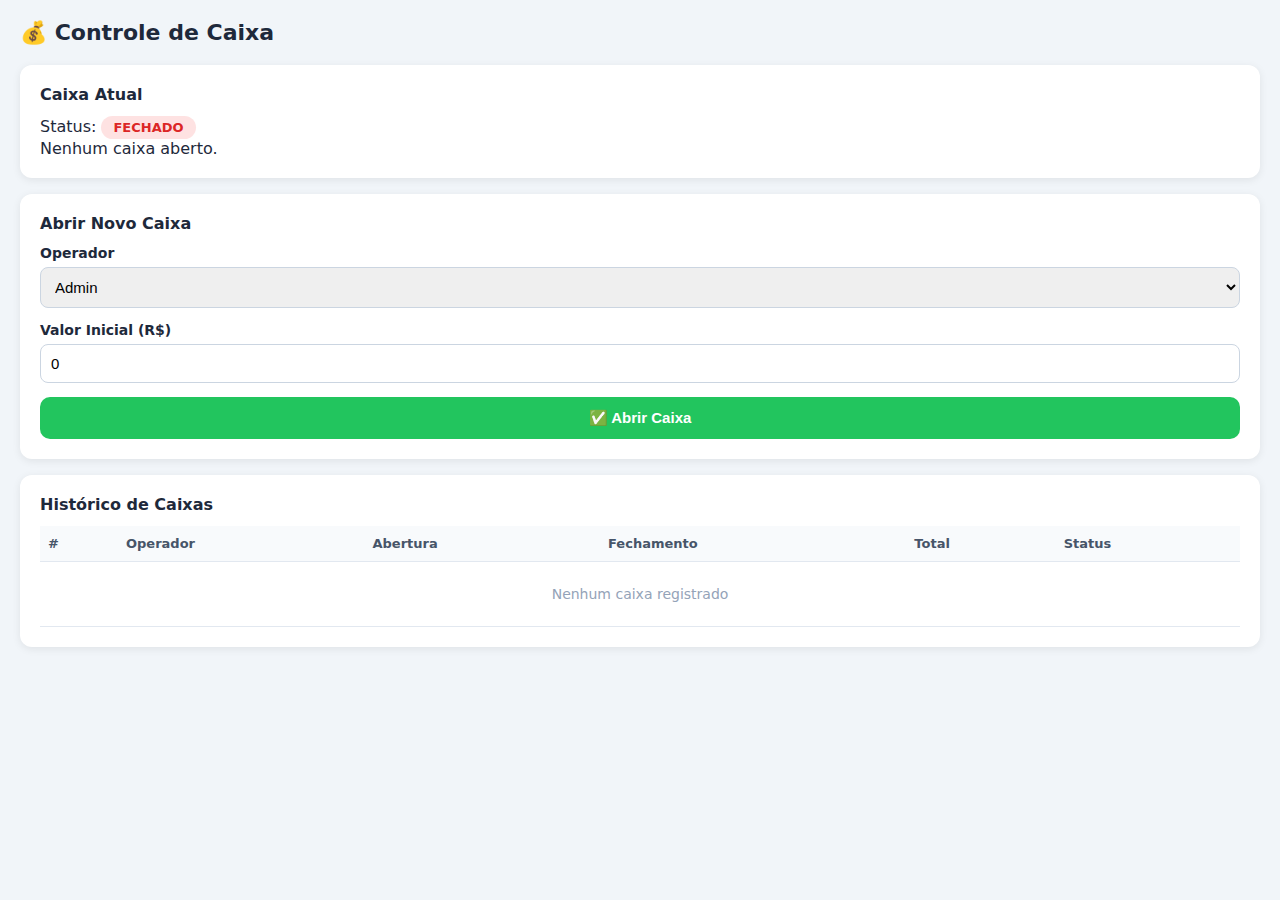
<file: caixa.html>
<!DOCTYPE html>
<html lang="pt-BR">
<head>
<meta charset="utf-8">
<meta name="viewport" content="width=device-width,initial-scale=1">
<title>Controle de Caixa</title>
<style>
*{box-sizing:border-box;margin:0;padding:0}
body{font-family:'Inter',system-ui,sans-serif;background:#f1f5f9;color:#1e293b;padding:20px}
h1{font-size:22px;margin-bottom:20px;display:flex;align-items:center;gap:10px}
.card{background:#fff;border-radius:12px;padding:20px;box-shadow:0 2px 8px rgba(0,0,0,.08);margin-bottom:16px}
.card h3{margin-bottom:12px;font-size:16px}
.kpi-row{display:grid;grid-template-columns:1fr 1fr;gap:12px;margin-bottom:20px}
.kpi{text-align:center;padding:16px;border-radius:10px;color:#fff}
.kpi .val{font-size:24px;font-weight:800}
.kpi .lbl{font-size:12px;opacity:.9;margin-top:4px}
.kpi.blue{background:linear-gradient(135deg,#4f7cff,#3b6ce7)}
.kpi.green{background:linear-gradient(135deg,#22c55e,#16a34a)}
.kpi.red{background:linear-gradient(135deg,#ef4444,#dc2626)}
.kpi.purple{background:linear-gradient(135deg,#8b5cf6,#7c3aed)}
.field{margin-bottom:14px}
.field label{display:block;font-weight:600;font-size:14px;margin-bottom:6px}
.field input,.field select{width:100%;padding:10px;border:1px solid #cbd5e1;border-radius:8px;font-size:15px}
.field input:focus,.field select:focus{outline:none;border-color:#4f7cff;box-shadow:0 0 0 3px rgba(79,124,255,.15)}
.btn{padding:12px 24px;border:none;border-radius:10px;font-size:15px;font-weight:600;cursor:pointer;transition:all .2s;width:100%}
.btn-open{background:#22c55e;color:#fff}.btn-open:hover{background:#16a34a}
.btn-close{background:#ef4444;color:#fff}.btn-close:hover{background:#dc2626}
.btn-secondary{background:#f1f5f9;color:#334155;margin-top:8px}.btn-secondary:hover{background:#e2e8f0}
.status{display:inline-block;padding:4px 12px;border-radius:20px;font-size:13px;font-weight:600}
.status.aberto{background:#dcfce7;color:#16a34a}
.status.fechado{background:#fee2e2;color:#dc2626}
table{width:100%;border-collapse:collapse;font-size:14px;margin-top:12px}
th,td{padding:10px 8px;text-align:left;border-bottom:1px solid #e2e8f0}
th{background:#f8fafc;font-weight:600;color:#475569;font-size:13px}
.empty{text-align:center;color:#94a3b8;padding:24px}
</style>
</head>
<body>

<h1>💰 Controle de Caixa</h1>

<!-- Status atual -->
<div class="card" id="statusCard">
  <h3>Caixa Atual</h3>
  <div id="statusContent">Carregando...</div>
</div>

<!-- Abrir caixa -->
<div class="card" id="abrirCard" style="display:none">
  <h3>Abrir Novo Caixa</h3>
  <div class="field">
    <label>Operador</label>
    <select id="selUsuario"></select>
  </div>
  <div class="field">
    <label>Valor Inicial (R$)</label>
    <input id="valorInicial" type="number" step="0.01" value="0" placeholder="Troco inicial">
  </div>
  <button class="btn btn-open" onclick="abrirCaixa()">✅ Abrir Caixa</button>
</div>

<!-- Fechar caixa -->
<div class="card" id="fecharCard" style="display:none">
  <h3>Fechar Caixa</h3>
  <div class="kpi-row">
    <div class="kpi blue"><div class="val" id="kVendas">0</div><div class="lbl">Vendas</div></div>
    <div class="kpi green"><div class="val" id="kTotal">R$ 0</div><div class="lbl">Faturamento</div></div>
    <div class="kpi purple"><div class="val" id="kInicial">R$ 0</div><div class="lbl">Valor Inicial</div></div>
    <div class="kpi red"><div class="val" id="kFinal">R$ 0</div><div class="lbl">Saldo Final</div></div>
  </div>
  <button class="btn btn-close" onclick="fecharCaixa()">🔒 Fechar Caixa</button>
</div>

<!-- Histórico -->
<div class="card">
  <h3>Histórico de Caixas</h3>
  <table>
    <thead><tr><th>#</th><th>Operador</th><th>Abertura</th><th>Fechamento</th><th>Total</th><th>Status</th></tr></thead>
    <tbody id="histBody"></tbody>
  </table>
</div>

<script>
const LS_CAIXAS = "caixas", LS_CAIXA_ATUAL = "caixa_atual", LS_USUARIOS = "usuarios", LS_VENDAS = "vendas";
const fmt = n => "R$ " + (n || 0).toFixed(2).replace(".", ",");

function loadCaixas() { return JSON.parse(localStorage.getItem(LS_CAIXAS) || "[]"); }
function saveCaixas(a) { localStorage.setItem(LS_CAIXAS, JSON.stringify(a)); }
function getAtual() { return JSON.parse(localStorage.getItem(LS_CAIXA_ATUAL) || "null"); }
function setAtual(c) { localStorage.setItem(LS_CAIXA_ATUAL, JSON.stringify(c)); }

function render() {
  const atual = getAtual();
  const caixas = loadCaixas();
  const usuarios = JSON.parse(localStorage.getItem(LS_USUARIOS) || "[]");

  // Preencher select de usuários
  const sel = document.getElementById("selUsuario");
  sel.innerHTML = usuarios.map(u => `<option value="${u.nome}">${u.nome}</option>`).join("");
  if (usuarios.length === 0) sel.innerHTML = '<option value="Admin">Admin</option>';

  if (atual && atual.status === "aberto") {
    // Caixa aberto
    document.getElementById("abrirCard").style.display = "none";
    document.getElementById("fecharCard").style.display = "";

    const vendas = JSON.parse(localStorage.getItem(LS_VENDAS) || "[]")
      .filter(v => v.caixaId === atual.id && !v.cancelada);
    const totalVendas = vendas.reduce((s, v) => s + (v.total || 0), 0);

    document.getElementById("statusContent").innerHTML = `
      <p>Status: <span class="status aberto">ABERTO</span></p>
      <p>Operador: <b>${atual.usuario}</b></p>
      <p>Aberto em: ${new Date(atual.abertura).toLocaleString("pt-BR")}</p>
    `;

    document.getElementById("kVendas").textContent = vendas.length;
    document.getElementById("kTotal").textContent = fmt(totalVendas);
    document.getElementById("kInicial").textContent = fmt(atual.valorInicial || 0);
    document.getElementById("kFinal").textContent = fmt((atual.valorInicial || 0) + totalVendas);
  } else {
    // Sem caixa
    document.getElementById("abrirCard").style.display = "";
    document.getElementById("fecharCard").style.display = "none";
    document.getElementById("statusContent").innerHTML = '<p>Status: <span class="status fechado">FECHADO</span></p><p>Nenhum caixa aberto.</p>';
  }

  // Histórico
  const body = document.getElementById("histBody");
  body.innerHTML = "";
  if (caixas.length === 0) {
    body.innerHTML = '<tr><td colspan="6" class="empty">Nenhum caixa registrado</td></tr>';
    return;
  }
  caixas.slice().reverse().forEach((c, i) => {
    body.innerHTML += `<tr>
      <td>${caixas.length - i}</td>
      <td>${c.usuario || "—"}</td>
      <td>${c.abertura ? new Date(c.abertura).toLocaleString("pt-BR") : "—"}</td>
      <td>${c.fechamento ? new Date(c.fechamento).toLocaleString("pt-BR") : "—"}</td>
      <td>${fmt(c.totalVendas || 0)}</td>
      <td><span class="status ${c.status}">${c.status === "aberto" ? "ABERTO" : "FECHADO"}</span></td>
    </tr>`;
  });
}

function abrirCaixa() {
  const usuario = document.getElementById("selUsuario").value || "Admin";
  const valorInicial = parseFloat(document.getElementById("valorInicial").value) || 0;

  const novoCaixa = {
    id: `CX-${Date.now()}`,
    usuario,
    valorInicial,
    totalVendas: 0,
    vendas: [],
    status: "aberto",
    abertura: new Date().toISOString(),
    fechamento: null
  };

  const caixas = loadCaixas();
  caixas.push(novoCaixa);
  saveCaixas(caixas);
  setAtual(novoCaixa);

  // Notifica PDV pai
  if (window.parent !== window) {
    window.parent.postMessage("caixa-aberto", "*");
  }

  render();
}

function fecharCaixa() {
  if (!confirm("Deseja fechar o caixa?")) return;

  const atual = getAtual();
  if (!atual) return;

  const caixas = loadCaixas();
  const idx = caixas.findIndex(c => c.id === atual.id);
  if (idx > -1) {
    const vendas = JSON.parse(localStorage.getItem(LS_VENDAS) || "[]")
      .filter(v => v.caixaId === atual.id && !v.cancelada);

    caixas[idx].totalVendas = vendas.reduce((s, v) => s + (v.total || 0), 0);
    caixas[idx].status = "fechado";
    caixas[idx].fechamento = new Date().toISOString();
    saveCaixas(caixas);
  }

  localStorage.removeItem(LS_CAIXA_ATUAL);

  if (window.parent !== window) {
    window.parent.postMessage("caixa-atualizado", "*");
  }

  render();
}

render();
</script>
</body>
</html>
</file>
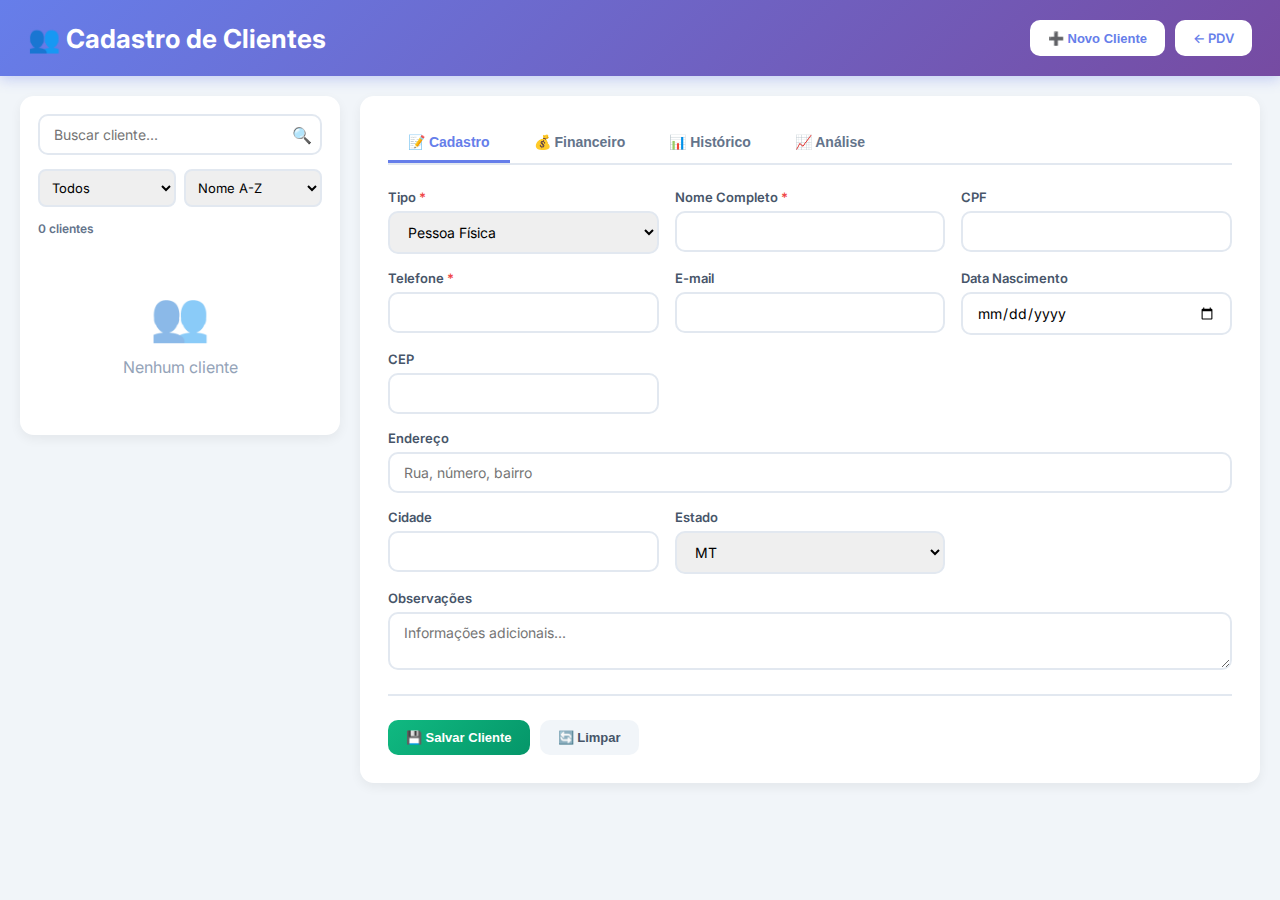
<file: cliente.html>
<!DOCTYPE html>
<html lang="pt-BR">
<head>
<meta charset="utf-8">
<meta name="viewport" content="width=device-width,initial-scale=1">
<title>👥 Cadastro de Clientes</title>
<link href="https://fonts.googleapis.com/css2?family=Inter:wght@400;500;600;700;800&display=swap" rel="stylesheet">
<style>
*{box-sizing:border-box;margin:0;padding:0}
body{font-family:'Inter',system-ui,sans-serif;background:#f1f5f9;color:#1a1a1a;min-height:100vh}

/* Header */
.header{background:linear-gradient(135deg,#667eea 0%,#764ba2 100%);color:#fff;padding:20px 28px;box-shadow:0 4px 12px rgba(102,126,234,.3);position:sticky;top:0;z-index:100}
.header-content{max-width:1400px;margin:0 auto;display:flex;justify-content:space-between;align-items:center;flex-wrap:wrap;gap:14px}
.header h1{font-size:26px;display:flex;align-items:center;gap:10px}
.header-actions{display:flex;gap:10px}
.btn{padding:10px 18px;border:none;border-radius:10px;font-size:13px;font-weight:600;cursor:pointer;transition:all .2s;display:inline-flex;align-items:center;gap:8px}
.btn:hover{transform:translateY(-2px);box-shadow:0 4px 12px rgba(0,0,0,.15)}
.btn-white{background:#fff;color:#667eea}
.btn-primary{background:linear-gradient(135deg,#10b981,#059669);color:#fff}
.btn-danger{background:#ef4444;color:#fff;padding:8px 14px;font-size:12px}

/* Layout */
.container{max-width:1400px;margin:0 auto;padding:20px;display:grid;grid-template-columns:320px 1fr;gap:20px}

/* Sidebar */
.sidebar{background:#fff;border-radius:14px;padding:18px;box-shadow:0 4px 12px rgba(0,0,0,.06);height:fit-content;position:sticky;top:96px}
.search-box{position:relative;margin-bottom:14px}
.search-box input{width:100%;padding:10px 36px 10px 14px;border:2px solid #e2e8f0;border-radius:10px;font-size:14px;transition:all .2s}
.search-box input:focus{outline:none;border-color:#667eea;box-shadow:0 0 0 3px rgba(102,126,234,.1)}
.search-icon{position:absolute;right:10px;top:50%;transform:translateY(-50%);font-size:16px;color:#94a3b8}
.filter-row{display:flex;gap:8px;margin-bottom:14px}
.filter-row select{flex:1;padding:8px;border:2px solid #e2e8f0;border-radius:8px;font-size:13px}
.filter-row select:focus{outline:none;border-color:#667eea}
.clientes-list{max-height:520px;overflow-y:auto}
.cliente-item{padding:10px 12px;border-radius:8px;margin-bottom:6px;cursor:pointer;transition:all .2s;border:2px solid transparent}
.cliente-item:hover{background:#f8fafc;border-color:#667eea}
.cliente-item.active{background:linear-gradient(135deg,#eff6ff,#dbeafe);border-color:#667eea}
.cliente-nome{font-weight:600;font-size:13px;margin-bottom:3px;display:flex;align-items:center;gap:6px}
.cliente-info{font-size:11px;color:#64748b}
.badge{display:inline-block;padding:2px 7px;border-radius:10px;font-size:10px;font-weight:700;text-transform:uppercase;letter-spacing:.3px}
.badge-vip{background:linear-gradient(135deg,#fef3c7,#fde68a);color:#92400e}
.badge-premium{background:linear-gradient(135deg,#e0e7ff,#c7d2fe);color:#3730a3}
.badge-regular{background:#f1f5f9;color:#475569}
.badge-novo{background:linear-gradient(135deg,#d1fae5,#a7f3d0);color:#065f46}
.list-count{font-size:12px;color:#64748b;margin-bottom:10px;font-weight:600}

/* Main */
.main-content{background:#fff;border-radius:14px;padding:28px;box-shadow:0 4px 12px rgba(0,0,0,.06)}
.tabs{display:flex;gap:4px;border-bottom:2px solid #e2e8f0;margin-bottom:24px}
.tab{padding:10px 20px;border:none;background:transparent;color:#64748b;font-size:14px;font-weight:600;cursor:pointer;border-bottom:3px solid transparent;transition:all .2s}
.tab:hover{color:#667eea}
.tab.active{color:#667eea;border-bottom-color:#667eea}
.tab-content{display:none}.tab-content.active{display:block}

/* Forms */
.form-grid{display:grid;grid-template-columns:repeat(auto-fit,minmax(230px,1fr));gap:16px;margin-bottom:20px}
.form-group{display:flex;flex-direction:column;gap:6px}
.form-group.full{grid-column:1/-1}
label{font-weight:600;font-size:13px;color:#475569}
label .req{color:#ef4444}
input,select,textarea{padding:10px 14px;border:2px solid #e2e8f0;border-radius:10px;font-size:14px;font-family:inherit;transition:all .2s}
input:focus,select:focus,textarea:focus{outline:none;border-color:#667eea;box-shadow:0 0 0 3px rgba(102,126,234,.1)}
.hint{font-size:12px;color:#64748b}
input.error{border-color:#ef4444}
.field-error{font-size:11px;color:#ef4444;font-weight:600;display:none}
.field-error.show{display:block}

/* Stats */
.stats-grid{display:grid;grid-template-columns:repeat(auto-fit,minmax(180px,1fr));gap:12px;margin-bottom:24px}
.stat-card{background:linear-gradient(135deg,#f8fafc,#fff);padding:16px;border-radius:12px;border-left:4px solid #667eea;transition:all .2s}
.stat-card:hover{transform:translateY(-2px);box-shadow:0 6px 16px rgba(0,0,0,.08)}
.stat-card.green{border-left-color:#10b981}.stat-card.red{border-left-color:#ef4444}.stat-card.amber{border-left-color:#f59e0b}.stat-card.purple{border-left-color:#8b5cf6}
.stat-label{font-size:11px;color:#64748b;font-weight:600;text-transform:uppercase;letter-spacing:.4px;margin-bottom:6px}
.stat-value{font-size:24px;font-weight:800;color:#1a1a1a}
.stat-sub{font-size:12px;color:#64748b;margin-top:2px}

/* Historico */
.hist-list{max-height:360px;overflow-y:auto}
.hist-item{padding:12px;border-left:3px solid #e2e8f0;margin-bottom:8px;background:#f8fafc;border-radius:8px;transition:all .2s}
.hist-item:hover{border-left-color:#667eea;background:#fff;box-shadow:0 2px 8px rgba(0,0,0,.04)}
.hist-header{display:flex;justify-content:space-between;margin-bottom:4px}
.hist-data{font-size:12px;color:#64748b}.hist-valor{font-weight:700;color:#10b981}
.hist-det{font-size:13px;color:#475569}

/* Tendências */
.tend-item{display:flex;justify-content:space-between;align-items:center;padding:10px 14px;background:#fff;border-radius:8px;border-left:3px solid #667eea;margin-bottom:8px}
.tend-label{font-weight:600;font-size:13px}.tend-valor{font-weight:700;color:#667eea;font-size:14px}

/* Insights */
.insight-box{background:#f8fafc;padding:20px;border-radius:12px;margin-top:16px}
.insight-item{margin-bottom:10px;font-size:14px;line-height:1.6}

/* Actions bar */
.actions-bar{display:flex;gap:10px;margin-top:24px;padding-top:24px;border-top:2px solid #e2e8f0}

/* Toast */
.toast{position:fixed;bottom:24px;right:24px;padding:14px 22px;border-radius:12px;box-shadow:0 6px 20px rgba(0,0,0,.2);z-index:999;opacity:0;transform:translateX(100%);transition:all .3s;font-weight:700;font-size:14px;color:#fff;background:linear-gradient(135deg,#10b981,#059669)}
.toast.show{opacity:1;transform:translateX(0)}
.toast.error{background:linear-gradient(135deg,#ef4444,#dc2626)}

.empty{text-align:center;padding:40px 20px;color:#94a3b8}
.empty-icon{font-size:48px;margin-bottom:12px;opacity:.5}

/* Responsive */
@media(max-width:1024px){.container{grid-template-columns:1fr}.sidebar{position:static}}
@media(max-width:600px){.header h1{font-size:22px}.form-grid{grid-template-columns:1fr}.stats-grid{grid-template-columns:1fr 1fr}.stat-value{font-size:20px}}
</style>
</head>
<body>

<div class="header">
  <div class="header-content">
    <h1>👥 Cadastro de Clientes</h1>
    <div class="header-actions">
      <button class="btn btn-white" onclick="novoCliente()">➕ Novo Cliente</button>
      <a href="pdv.html" class="btn btn-white" style="text-decoration:none">← PDV</a>
    </div>
  </div>
</div>

<div class="container">
  <!-- Sidebar -->
  <div class="sidebar">
    <div class="search-box">
      <input type="text" id="busca" placeholder="Buscar cliente..." autocomplete="off">
      <span class="search-icon">🔍</span>
    </div>
    <div class="filter-row">
      <select id="filtroClass"><option value="">Todos</option><option value="vip">VIP</option><option value="premium">Premium</option><option value="regular">Regular</option><option value="novo">Novo</option></select>
      <select id="filtroOrdem"><option value="nome">Nome A-Z</option><option value="recente">Recente</option><option value="ticket">Ticket</option><option value="compras">Compras</option></select>
    </div>
    <div class="list-count" id="listCount">0 clientes</div>
    <div class="clientes-list" id="clientesList"></div>
  </div>

  <!-- Main -->
  <div class="main-content">
    <div class="tabs" id="tabsBar">
      <button class="tab active" data-tab="cadastro">📝 Cadastro</button>
      <button class="tab" data-tab="financeiro">💰 Financeiro</button>
      <button class="tab" data-tab="historico">📊 Histórico</button>
      <button class="tab" data-tab="stats">📈 Análise</button>
    </div>

    <!-- TAB: CADASTRO -->
    <div class="tab-content active" id="tab-cadastro">
      <div class="form-grid">
        <div class="form-group">
          <label>Tipo <span class="req">*</span></label>
          <select id="tipoPessoa" onchange="toggleTipo()">
            <option value="fisica">Pessoa Física</option>
            <option value="juridica">Pessoa Jurídica</option>
          </select>
        </div>
        <div class="form-group" id="grpNome">
          <label>Nome Completo <span class="req">*</span></label>
          <input type="text" id="nome" autocomplete="off">
          <div class="field-error" id="errNome"></div>
        </div>
        <div class="form-group" id="grpRazao" style="display:none">
          <label>Razão Social <span class="req">*</span></label>
          <input type="text" id="razaoSocial">
        </div>
        <div class="form-group" id="grpFantasia" style="display:none">
          <label>Nome Fantasia</label>
          <input type="text" id="nomeFantasia">
        </div>
        <div class="form-group" id="grpCpf">
          <label>CPF</label>
          <input type="text" id="cpf" maxlength="14">
        </div>
        <div class="form-group" id="grpCnpj" style="display:none">
          <label>CNPJ</label>
          <input type="text" id="cnpj" maxlength="18">
        </div>
        <div class="form-group">
          <label>Telefone <span class="req">*</span></label>
          <input type="tel" id="telefone" maxlength="15">
          <div class="field-error" id="errTel"></div>
        </div>
        <div class="form-group">
          <label>E-mail</label>
          <input type="email" id="email">
        </div>
        <div class="form-group">
          <label>Data Nascimento</label>
          <input type="date" id="dataNasc">
        </div>
        <div class="form-group">
          <label>CEP</label>
          <input type="text" id="cep" maxlength="9">
        </div>
        <div class="form-group full">
          <label>Endereço</label>
          <input type="text" id="endereco" placeholder="Rua, número, bairro">
        </div>
        <div class="form-group">
          <label>Cidade</label>
          <input type="text" id="cidade">
        </div>
        <div class="form-group">
          <label>Estado</label>
          <select id="estado">
            <option value="">Selecione...</option>
            <option value="AC">AC</option><option value="AL">AL</option><option value="AP">AP</option><option value="AM">AM</option><option value="BA">BA</option><option value="CE">CE</option><option value="DF">DF</option><option value="ES">ES</option><option value="GO">GO</option><option value="MA">MA</option><option value="MT" selected>MT</option><option value="MS">MS</option><option value="MG">MG</option><option value="PA">PA</option><option value="PB">PB</option><option value="PR">PR</option><option value="PE">PE</option><option value="PI">PI</option><option value="RJ">RJ</option><option value="RN">RN</option><option value="RS">RS</option><option value="RO">RO</option><option value="RR">RR</option><option value="SC">SC</option><option value="SP">SP</option><option value="SE">SE</option><option value="TO">TO</option>
          </select>
        </div>
        <div class="form-group full">
          <label>Observações</label>
          <textarea id="obs" rows="2" placeholder="Informações adicionais..."></textarea>
        </div>
      </div>
    </div>

    <!-- TAB: FINANCEIRO -->
    <div class="tab-content" id="tab-financeiro">
      <div class="stats-grid">
        <div class="stat-card green"><div class="stat-label">💰 Crédito Disponível</div><div class="stat-value" id="sCredito">R$ 0</div></div>
        <div class="stat-card red"><div class="stat-label">⚠️ Débito Atual</div><div class="stat-value" id="sDebito">R$ 0</div></div>
        <div class="stat-card"><div class="stat-label">📊 Limite Total</div><div class="stat-value" id="sLimite">R$ 0</div></div>
      </div>
      <div class="form-grid">
        <div class="form-group">
          <label>Limite de Crédito (R$)</label>
          <input type="number" id="limiteCredito" step="0.01" value="500">
        </div>
        <div class="form-group">
          <label>Débito Atual (R$)</label>
          <input type="number" id="debito" step="0.01" value="0">
        </div>
        <div class="form-group">
          <label>Forma Pagamento Preferida</label>
          <select id="formaPag">
            <option value="dinheiro">💵 Dinheiro</option><option value="pix">📱 Pix</option>
            <option value="credito">💳 Crédito</option><option value="debito_cartao">💳 Débito</option>
            <option value="boleto">📄 Boleto</option><option value="carne">📋 Carnê</option>
          </select>
        </div>
        <div class="form-group">
          <label>Dia Vencimento</label>
          <select id="diaVenc"><option value="">Livre</option><option>5</option><option>10</option><option>15</option><option>20</option><option>25</option><option>30</option></select>
        </div>
        <div class="form-group">
          <label>Status</label>
          <select id="status">
            <option value="ativo">✅ Ativo</option><option value="bloqueado">🔒 Bloqueado</option>
            <option value="inadimplente">⚠️ Inadimplente</option><option value="inativo">❌ Inativo</option>
          </select>
        </div>
      </div>
    </div>

    <!-- TAB: HISTÓRICO -->
    <div class="tab-content" id="tab-historico">
      <div class="stats-grid">
        <div class="stat-card"><div class="stat-label">🛒 Total Compras</div><div class="stat-value" id="sTotalCompras">0</div></div>
        <div class="stat-card green"><div class="stat-label">💵 Valor Total</div><div class="stat-value" id="sValorTotal">R$ 0</div></div>
        <div class="stat-card amber"><div class="stat-label">🎯 Ticket Médio</div><div class="stat-value" id="sTicket">R$ 0</div></div>
        <div class="stat-card purple"><div class="stat-label">📅 Última Compra</div><div class="stat-value" style="font-size:16px" id="sUltima">Nunca</div></div>
      </div>
      <div class="hist-list" id="histList">
        <div class="empty"><div class="empty-icon">📦</div><p>Nenhuma compra registrada</p></div>
      </div>
    </div>

    <!-- TAB: ANÁLISE -->
    <div class="tab-content" id="tab-stats">
      <div class="stats-grid">
        <div class="stat-card"><div class="stat-label">📊 Frequência</div><div class="stat-value" id="sFreq">0x</div><div class="stat-sub">compras/mês</div></div>
        <div class="stat-card amber"><div class="stat-label">📅 Dia Favorito</div><div class="stat-value" style="font-size:18px" id="sDia">—</div></div>
        <div class="stat-card green"><div class="stat-label">⏰ Horário</div><div class="stat-value" style="font-size:18px" id="sHora">—</div></div>
        <div class="stat-card purple"><div class="stat-label">🏆 Classificação</div><div class="stat-value" style="font-size:18px" id="sClass">Novo</div></div>
      </div>
      <h3 style="margin:20px 0 12px;font-size:16px">📈 Produtos Mais Comprados</h3>
      <div id="prodsFav"><div class="empty"><div class="empty-icon">📊</div><p>Dados insuficientes</p></div></div>
      <h3 style="margin:20px 0 12px;font-size:16px">💡 Insights</h3>
      <div class="insight-box" id="insights"><p style="color:#94a3b8;text-align:center">Insights após algumas compras</p></div>
    </div>

    <!-- Actions -->
    <div class="actions-bar">
      <button class="btn btn-primary" onclick="salvarCliente()">💾 Salvar Cliente</button>
      <button class="btn" style="background:#f1f5f9;color:#475569" onclick="limparForm()">🔄 Limpar</button>
      <button class="btn btn-danger" id="btnExcluir" style="display:none" onclick="excluirCliente()">🗑️ Excluir</button>
    </div>
  </div>
</div>

<div id="toast" class="toast"></div>

<script>
// ╔══════════════════════════════════════════════════╗
// ║  CLIENTES — Standalone, stats auto-calculadas   ║
// ╚══════════════════════════════════════════════════╝

const LS = "fazzo_clientes";
const LS_VENDAS = "vendas";
const $ = s => document.querySelector(s);
const fmt = n => "R$ " + (n || 0).toFixed(2).replace(".", ",");

let clientes = [];
let editingId = null;

// ===== PERSISTENCE =====
function load() {
  try { clientes = JSON.parse(localStorage.getItem(LS) || "[]"); } catch { clientes = []; }
  let fix = false;
  clientes.forEach(c => { if (!c.id) { c.id = genId(); fix = true; } });
  if (fix) save();
}
function save() { localStorage.setItem(LS, JSON.stringify(clientes)); }
function genId() { return "CLI-" + Date.now() + "-" + Math.random().toString(36).substr(2, 6); }

// ===== TABS =====
document.getElementById("tabsBar").addEventListener("click", e => {
  const tab = e.target.closest(".tab");
  if (!tab) return;
  document.querySelectorAll(".tab").forEach(t => t.classList.remove("active"));
  document.querySelectorAll(".tab-content").forEach(c => c.classList.remove("active"));
  tab.classList.add("active");
  document.getElementById("tab-" + tab.dataset.tab).classList.add("active");
});

// ===== TIPO PESSOA =====
window.toggleTipo = function() {
  const pf = document.getElementById("tipoPessoa").value === "fisica";
  ["grpNome", "grpCpf"].forEach(id => document.getElementById(id).style.display = pf ? "" : "none");
  ["grpRazao", "grpFantasia", "grpCnpj"].forEach(id => document.getElementById(id).style.display = pf ? "none" : "");
};

// ===== MÁSCARAS =====
function mask(el, fn) { el?.addEventListener("input", e => { e.target.value = fn(e.target.value); }); }
mask($("#telefone"), v => {
  v = v.replace(/\D/g, "");
  if (v.length <= 10) return v.replace(/^(\d{2})(\d{4})(\d)/, "($1) $2-$3");
  return v.replace(/^(\d{2})(\d{5})(\d)/, "($1) $2-$3");
});
mask($("#cpf"), v => {
  v = v.replace(/\D/g, "");
  return v.replace(/(\d{3})(\d)/, "$1.$2").replace(/(\d{3})(\d)/, "$1.$2").replace(/(\d{3})(\d{1,2})$/, "$1-$2");
});
mask($("#cnpj"), v => {
  v = v.replace(/\D/g, "");
  return v.replace(/^(\d{2})(\d)/, "$1.$2").replace(/(\d{3})(\d)/, "$1.$2").replace(/(\d{3})(\d)/, "$1/$2").replace(/(\d{4})(\d{1,2})$/, "$1-$2");
});
mask($("#cep"), v => { v = v.replace(/\D/g, ""); return v.replace(/(\d{5})(\d)/, "$1-$2"); });

// ===== FINANCEIRO AUTO-CALC =====
["limiteCredito", "debito"].forEach(id => {
  document.getElementById(id)?.addEventListener("input", updateFinanceiroCards);
});

function updateFinanceiroCards() {
  const limite = parseFloat($("#limiteCredito").value) || 0;
  const deb = parseFloat($("#debito").value) || 0;
  $("#sCredito").textContent = fmt(limite - deb);
  $("#sDebito").textContent = fmt(deb);
  $("#sLimite").textContent = fmt(limite);
}

// ===== VALIDAÇÃO =====
function validate() {
  let ok = true;
  const tipo = $("#tipoPessoa").value;
  const nome = tipo === "fisica" ? $("#nome").value.trim() : $("#razaoSocial").value.trim();
  const tel = $("#telefone").value.trim();

  clearErr();
  if (!nome) { showErr("nome", "Nome é obrigatório"); ok = false; }
  if (!tel) { showErr("tel", "Telefone é obrigatório"); ok = false; }

  // Duplicata de telefone
  if (tel) {
    const telDigits = tel.replace(/\D/g, "");
    const dup = clientes.find(c => (c.telefone || "").replace(/\D/g, "") === telDigits && c.id !== editingId);
    if (dup) { showErr("tel", `Telefone já cadastrado para "${dup.nome || dup.razaoSocial}"`); ok = false; }
  }
  return ok;
}
function showErr(f, msg) {
  const el = f === "nome" ? $("#errNome") : $("#errTel");
  const inp = f === "nome" ? ($("#tipoPessoa").value === "fisica" ? $("#nome") : $("#razaoSocial")) : $("#telefone");
  el.textContent = msg; el.classList.add("show"); inp.classList.add("error");
}
function clearErr() {
  ["errNome", "errTel"].forEach(id => { $(("#" + id)).classList.remove("show"); });
  ["nome", "razaoSocial", "telefone"].forEach(id => { document.getElementById(id)?.classList.remove("error"); });
}

// ===== AUTO-CLASSIFICAÇÃO =====
function calcClassificacao(c) {
  const compras = c.totalCompras || 0;
  const valor = c.valorTotalGasto || 0;
  if (compras >= 20 && valor >= 5000) return "vip";
  if (compras >= 10 || valor >= 2000) return "premium";
  if (compras >= 3) return "regular";
  return "novo";
}

// ===== CALCULAR STATS DO HISTÓRICO DE VENDAS =====
function calcStatsFromVendas(clienteId) {
  const vendas = JSON.parse(localStorage.getItem(LS_VENDAS) || "[]")
    .filter(v => !v.cancelada && (v.clienteId === clienteId || v.clienteNome));

  // Filtrar vendas deste cliente (por ID ou nome)
  const cliente = clientes.find(c => c.id === clienteId);
  if (!cliente) return {};

  const nomeCliente = (cliente.nome || cliente.razaoSocial || "").toLowerCase();
  const vendasCliente = vendas.filter(v =>
    v.clienteId === clienteId ||
    (v.clienteNome && v.clienteNome.toLowerCase() === nomeCliente)
  );

  if (vendasCliente.length === 0) return { totalCompras: 0, valorTotalGasto: 0, ticketMedio: 0 };

  const totalCompras = vendasCliente.length;
  const valorTotalGasto = vendasCliente.reduce((s, v) => s + (v.total || 0), 0);
  const ticketMedio = valorTotalGasto / totalCompras;
  const ultimaCompra = vendasCliente.sort((a, b) => new Date(b.data) - new Date(a.data))[0]?.data || null;

  // Produtos favoritos
  const prodsFav = {};
  vendasCliente.forEach(v => {
    (v.itens || []).forEach(it => {
      prodsFav[it.nome] = (prodsFav[it.nome] || 0) + (it.qtd || 1);
    });
  });

  // Frequência mensal
  let freqMensal = 0;
  if (vendasCliente.length > 1) {
    const primeira = new Date(vendasCliente[vendasCliente.length - 1].data);
    const ultima = new Date(vendasCliente[0].data);
    const meses = Math.max(1, (ultima - primeira) / (1000 * 60 * 60 * 24 * 30));
    freqMensal = +(totalCompras / meses).toFixed(1);
  }

  // Dia favorito
  const dias = ["Domingo", "Segunda", "Terça", "Quarta", "Quinta", "Sexta", "Sábado"];
  const contDias = {};
  vendasCliente.forEach(v => { const d = dias[new Date(v.data).getDay()]; contDias[d] = (contDias[d] || 0) + 1; });
  const diaFav = Object.entries(contDias).sort((a, b) => b[1] - a[1])[0]?.[0] || "—";

  // Horário favorito
  const periodos = { "Manhã": 0, "Tarde": 0, "Noite": 0 };
  vendasCliente.forEach(v => {
    const h = new Date(v.data).getHours();
    if (h >= 6 && h < 12) periodos["Manhã"]++;
    else if (h >= 12 && h < 18) periodos["Tarde"]++;
    else periodos["Noite"]++;
  });
  const horaFav = Object.entries(periodos).sort((a, b) => b[1] - a[1])[0]?.[0] || "—";

  // Histórico formatado
  const historico = vendasCliente.slice(0, 30).map(v => ({
    data: v.data,
    valor: v.total || 0,
    itens: (v.itens || []).length,
    forma: v.formaPagamento || (v.pagamentos || [])[0]?.forma || "—"
  }));

  return { totalCompras, valorTotalGasto, ticketMedio, ultimaCompra, prodsFav, freqMensal, diaFav, horaFav, historico };
}

// ===== SALVAR =====
window.salvarCliente = function() {
  clearErr();
  if (!validate()) return;

  const tipo = $("#tipoPessoa").value;
  const existing = editingId ? clientes.find(c => c.id === editingId) : null;

  const obj = {
    id: editingId || genId(),
    tipo,
    nome: tipo === "fisica" ? $("#nome").value.trim() : null,
    razaoSocial: tipo === "juridica" ? $("#razaoSocial").value.trim() : null,
    nomeFantasia: tipo === "juridica" ? $("#nomeFantasia").value.trim() : null,
    cpf: tipo === "fisica" ? $("#cpf").value.trim() : null,
    cnpj: tipo === "juridica" ? $("#cnpj").value.trim() : null,
    telefone: $("#telefone").value.trim(),
    email: $("#email").value.trim(),
    dataNascimento: $("#dataNasc").value || null,
    cep: $("#cep").value.trim(),
    endereco: $("#endereco").value.trim(),
    cidade: $("#cidade").value.trim(),
    estado: $("#estado").value,
    limiteCredito: parseFloat($("#limiteCredito").value) || 500,
    debito: parseFloat($("#debito").value) || 0,
    formaPagamento: $("#formaPag").value,
    diaVencimento: $("#diaVenc").value,
    status: $("#status").value,
    observacoes: $("#obs").value.trim(),
    // Preservar stats
    totalCompras: existing?.totalCompras || 0,
    valorTotalGasto: existing?.valorTotalGasto || 0,
    ticketMedio: existing?.ticketMedio || 0,
    ultimaCompra: existing?.ultimaCompra || null,
    produtosFavoritos: existing?.produtosFavoritos || {},
    historicoCompras: existing?.historicoCompras || [],
    dataCadastro: existing?.dataCadastro || new Date().toISOString(),
    dataAtualizacao: new Date().toISOString()
  };

  // Auto-classificação
  obj.classificacao = calcClassificacao(obj);

  if (editingId) {
    const idx = clientes.findIndex(c => c.id === editingId);
    if (idx > -1) clientes[idx] = obj;
    toast("✅ Cliente atualizado!");
  } else {
    clientes.push(obj);
    toast("✅ Cliente cadastrado!");
  }

  save();
  editingId = obj.id;
  renderLista();
  updateAllStats(obj);
  document.getElementById("btnExcluir").style.display = "";
};

// ===== EXCLUIR =====
window.excluirCliente = function() {
  if (!editingId) return;
  const c = clientes.find(x => x.id === editingId);
  if (!confirm(`Excluir "${c?.nome || c?.razaoSocial}"?`)) return;
  clientes = clientes.filter(x => x.id !== editingId);
  save();
  limparForm();
  renderLista();
  toast("🗑️ Cliente excluído");
};

// ===== FORM =====
function fillForm(c) {
  $("#tipoPessoa").value = c.tipo || "fisica";
  toggleTipo();
  if (c.tipo === "juridica") {
    $("#razaoSocial").value = c.razaoSocial || "";
    $("#nomeFantasia").value = c.nomeFantasia || "";
    $("#cnpj").value = c.cnpj || "";
  } else {
    $("#nome").value = c.nome || "";
    $("#cpf").value = c.cpf || "";
  }
  $("#telefone").value = c.telefone || "";
  $("#email").value = c.email || "";
  $("#dataNasc").value = c.dataNascimento || "";
  $("#cep").value = c.cep || "";
  $("#endereco").value = c.endereco || "";
  $("#cidade").value = c.cidade || "";
  $("#estado").value = c.estado || "";
  $("#limiteCredito").value = c.limiteCredito || 500;
  $("#debito").value = c.debito || 0;
  $("#formaPag").value = c.formaPagamento || "dinheiro";
  $("#diaVenc").value = c.diaVencimento || "";
  $("#status").value = c.status || "ativo";
  $("#obs").value = c.observacoes || "";
  document.getElementById("btnExcluir").style.display = "";
  updateFinanceiroCards();
}

window.limparForm = function() {
  editingId = null;
  document.querySelectorAll("input,textarea").forEach(el => { if (el.type !== "button") el.value = ""; });
  $("#tipoPessoa").value = "fisica"; toggleTipo();
  $("#limiteCredito").value = "500"; $("#debito").value = "0";
  $("#status").value = "ativo"; $("#formaPag").value = "dinheiro"; $("#diaVenc").value = "";
  document.getElementById("btnExcluir").style.display = "none";
  clearErr(); updateFinanceiroCards();
  resetStats();
  renderLista();
};

window.novoCliente = function() { limparForm(); $("#nome").focus(); };

// ===== LISTA =====
function renderLista() {
  const q = $("#busca").value.toLowerCase().trim();
  const fc = $("#filtroClass").value;
  const fo = $("#filtroOrdem").value;

  let list = [...clientes];
  if (fc) list = list.filter(c => c.classificacao === fc);
  if (q) list = list.filter(c => {
    const n = (c.nome || c.razaoSocial || "").toLowerCase();
    const t = (c.telefone || "").replace(/\D/g, "");
    const d = (c.cpf || c.cnpj || "").replace(/\D/g, "");
    return n.includes(q) || t.includes(q) || d.includes(q);
  });

  list.sort((a, b) => {
    if (fo === "nome") return (a.nome || a.razaoSocial || "").localeCompare(b.nome || b.razaoSocial || "");
    if (fo === "recente") return new Date(b.dataCadastro || 0) - new Date(a.dataCadastro || 0);
    if (fo === "ticket") return (b.ticketMedio || 0) - (a.ticketMedio || 0);
    if (fo === "compras") return (b.totalCompras || 0) - (a.totalCompras || 0);
    return 0;
  });

  $("#listCount").textContent = `${list.length} cliente${list.length !== 1 ? "s" : ""}`;
  const el = $("#clientesList");

  if (list.length === 0) {
    el.innerHTML = '<div class="empty"><div class="empty-icon">👥</div><p>Nenhum cliente</p></div>';
    return;
  }

  el.innerHTML = list.map(c => {
    const nome = c.nome || c.razaoSocial || "—";
    const cls = c.classificacao || "novo";
    const badgeMap = { vip: "badge-vip", premium: "badge-premium", regular: "badge-regular", novo: "badge-novo" };
    const labelMap = { vip: "VIP", premium: "Premium", regular: "Regular", novo: "Novo" };
    return `<div class="cliente-item ${editingId === c.id ? 'active' : ''}" onclick="selecionarCliente('${c.id}')">
      <div class="cliente-nome">${nome} <span class="badge ${badgeMap[cls] || 'badge-novo'}">${labelMap[cls] || 'Novo'}</span></div>
      <div class="cliente-info">📞 ${c.telefone || "—"} • ${c.totalCompras || 0} compras</div>
    </div>`;
  }).join("");
}

// ===== SELECIONAR =====
window.selecionarCliente = function(id) {
  const c = clientes.find(x => x.id === id);
  if (!c) return;
  editingId = id;
  fillForm(c);
  renderLista();

  // Recalcular stats do histórico de vendas
  const stats = calcStatsFromVendas(id);
  if (stats.totalCompras > 0) {
    c.totalCompras = stats.totalCompras;
    c.valorTotalGasto = stats.valorTotalGasto;
    c.ticketMedio = stats.ticketMedio;
    c.ultimaCompra = stats.ultimaCompra;
    c.classificacao = calcClassificacao(c);
    save();
  }
  updateAllStats(c, stats);
};

// ===== UPDATE ALL STATS =====
function updateAllStats(c, stats) {
  if (!stats) stats = calcStatsFromVendas(c.id);
  const total = stats.totalCompras || c.totalCompras || 0;
  const valor = stats.valorTotalGasto || c.valorTotalGasto || 0;
  const ticket = total > 0 ? valor / total : 0;

  // Histórico tab
  $("#sTotalCompras").textContent = total;
  $("#sValorTotal").textContent = fmt(valor);
  $("#sTicket").textContent = fmt(ticket);
  $("#sUltima").textContent = (stats.ultimaCompra || c.ultimaCompra) ? new Date(stats.ultimaCompra || c.ultimaCompra).toLocaleDateString("pt-BR") : "Nunca";

  // Financeiro
  updateFinanceiroCards();

  // Análise
  $("#sFreq").textContent = (stats.freqMensal || 0) + "x";
  $("#sDia").textContent = stats.diaFav || "—";
  $("#sHora").textContent = stats.horaFav || "—";
  $("#sClass").textContent = { vip: "VIP", premium: "Premium", regular: "Regular", novo: "Novo" }[c.classificacao || "novo"];

  // Histórico lista
  const hist = stats.historico || [];
  if (hist.length === 0) {
    $("#histList").innerHTML = '<div class="empty"><div class="empty-icon">📦</div><p>Nenhuma compra registrada</p></div>';
  } else {
    $("#histList").innerHTML = hist.map(h => `<div class="hist-item">
      <div class="hist-header">
        <span class="hist-data">📅 ${new Date(h.data).toLocaleString("pt-BR")}</span>
        <span class="hist-valor">${fmt(h.valor)}</span>
      </div>
      <div class="hist-det">${h.itens} ${h.itens === 1 ? "item" : "itens"} • ${h.forma}</div>
    </div>`).join("");
  }

  // Produtos favoritos
  const prods = stats.prodsFav || c.produtosFavoritos || {};
  const entries = Object.entries(prods).sort((a, b) => b[1] - a[1]).slice(0, 8);
  if (entries.length === 0) {
    $("#prodsFav").innerHTML = '<div class="empty"><div class="empty-icon">📊</div><p>Dados insuficientes</p></div>';
  } else {
    $("#prodsFav").innerHTML = entries.map(([p, q]) => `<div class="tend-item"><span class="tend-label">${p}</span><span class="tend-valor">${q}x</span></div>`).join("");
  }

  // Insights
  renderInsights(c, stats);
}

function resetStats() {
  ["sTotalCompras", "sFreq"].forEach(id => document.getElementById(id).textContent = "0");
  ["sValorTotal", "sTicket", "sCredito", "sDebito", "sLimite"].forEach(id => document.getElementById(id).textContent = "R$ 0");
  ["sDia", "sHora"].forEach(id => document.getElementById(id).textContent = "—");
  $("#sClass").textContent = "Novo";
  $("#sUltima").textContent = "Nunca";
  $("#histList").innerHTML = '<div class="empty"><div class="empty-icon">📦</div><p>Nenhuma compra</p></div>';
  $("#prodsFav").innerHTML = '<div class="empty"><div class="empty-icon">📊</div><p>Dados insuficientes</p></div>';
  $("#insights").innerHTML = '<p style="color:#94a3b8;text-align:center">Insights após algumas compras</p>';
}

// ===== INSIGHTS =====
function renderInsights(c, stats) {
  const ins = [];
  const freq = stats?.freqMensal || 0;
  const ticket = stats?.ticketMedio || c.ticketMedio || 0;
  const deb = c.debito || 0;
  const lim = c.limiteCredito || 0;
  const total = c.totalCompras || 0;

  if (freq >= 4) ins.push("🔥 Cliente muito fiel! Compra toda semana.");
  else if (freq >= 2) ins.push("✅ Cliente frequente. Compra regularmente.");
  else if (freq < 0.5 && total > 0) ins.push("⚠️ Cliente inativo. Considere campanha de reativação.");

  if (ticket >= 200) ins.push("💎 Alto valor de compra. Cliente premium.");
  else if (ticket <= 50 && total > 3) ins.push("💡 Oportunidade para aumentar ticket médio.");

  if (stats?.diaFav && stats.diaFav !== "—") ins.push(`📅 Prefere comprar na ${stats.diaFav}.`);

  if (deb > 0 && lim > 0) {
    const perc = (deb / lim) * 100;
    if (perc >= 90) ins.push("🚨 Limite de crédito quase esgotado!");
    else if (perc >= 70) ins.push("⚡ Crédito em " + perc.toFixed(0) + "%. Monitorar.");
  }

  if (c.status === "inadimplente") ins.push("⚠️ Cliente marcado como inadimplente.");
  if (c.status === "bloqueado") ins.push("🔒 Cliente bloqueado.");

  const box = $("#insights");
  if (ins.length === 0) {
    box.innerHTML = '<p style="color:#94a3b8;text-align:center">Insights após algumas compras</p>';
  } else {
    box.innerHTML = ins.map(i => `<div class="insight-item">${i}</div>`).join("");
  }
}

// ===== TOAST =====
function toast(msg, type = "success") {
  const t = $("#toast");
  t.textContent = msg; t.className = `toast ${type}`;
  requestAnimationFrame(() => t.classList.add("show"));
  setTimeout(() => t.classList.remove("show"), 3000);
}

// ===== LISTENERS =====
["busca", "filtroClass", "filtroOrdem"].forEach(id => {
  document.getElementById(id)?.addEventListener("input", renderLista);
  document.getElementById(id)?.addEventListener("change", renderLista);
});

window.addEventListener("storage", (e) => {
  if (e.key === "fazzo_clientes") { load(); renderLista(); if(editingId) selecionarCliente(editingId); }
});


// ===== INIT =====
load();
renderLista();
toggleTipo();
updateFinanceiroCards();
</script>
</body>
</html>
</file>
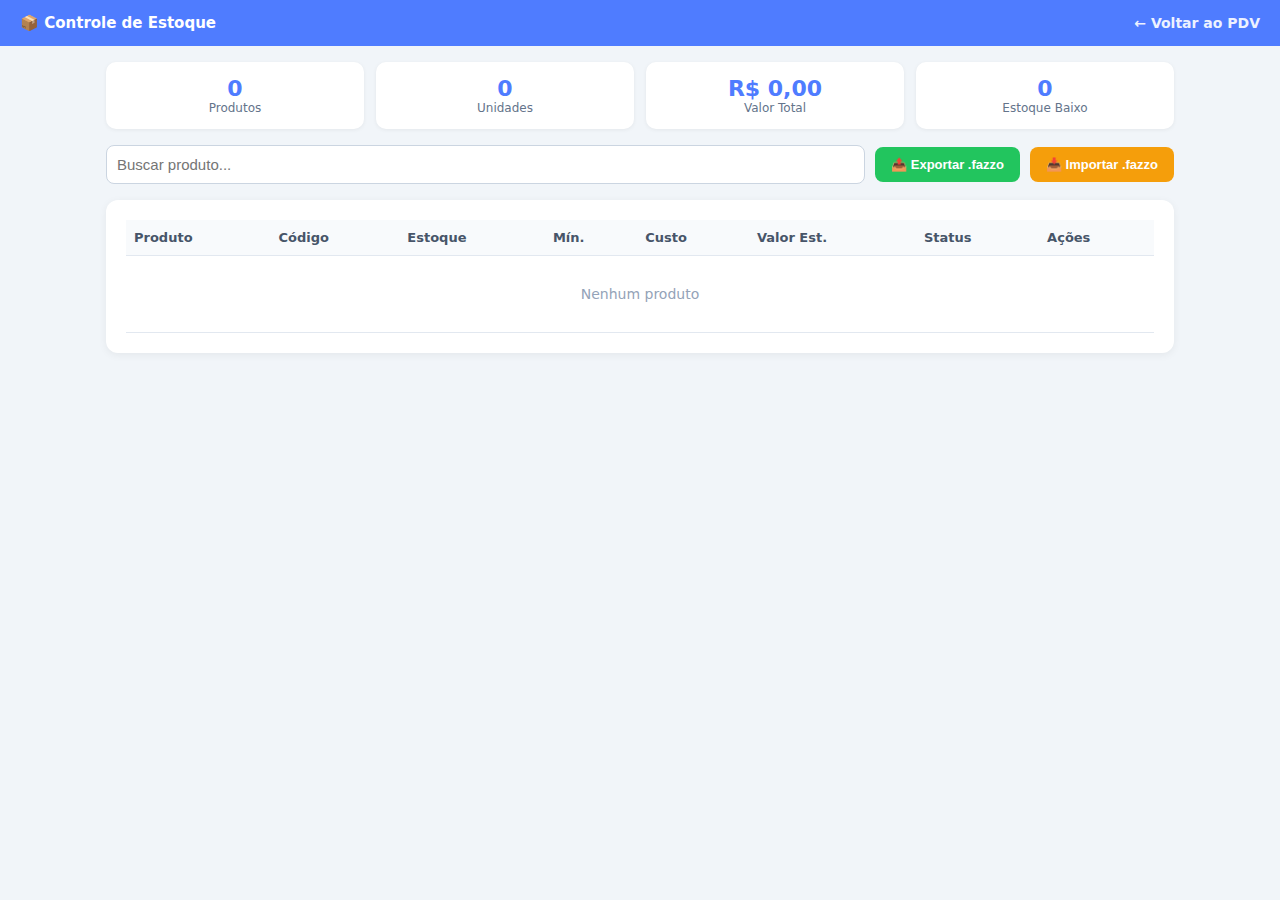
<file: estoque.html>
<!DOCTYPE html>
<html lang="pt-BR">
<head>
<meta charset="utf-8">
<meta name="viewport" content="width=device-width,initial-scale=1">
<title>Estoque — Fazzo PDV</title>
<style>
*{box-sizing:border-box;margin:0;padding:0}
body{font-family:'Inter',system-ui,sans-serif;background:#f1f5f9;color:#1e293b;min-height:100vh}
.bar{background:#4f7cff;color:#fff;padding:14px 20px;display:flex;justify-content:space-between;align-items:center;font-weight:bold;font-size:15px;position:sticky;top:0;z-index:100}
.link{color:#fff;text-decoration:none;font-size:14px;opacity:.9}.link:hover{opacity:1}
.container{max-width:1100px;margin:0 auto;padding:16px}
.top{display:flex;gap:10px;margin-bottom:16px;flex-wrap:wrap;align-items:center}
.top input{flex:1;min-width:200px;padding:10px;border:1px solid #cbd5e1;border-radius:8px;font-size:15px}
.top input:focus{outline:none;border-color:#4f7cff;box-shadow:0 0 0 3px rgba(79,124,255,.15)}
.btn{padding:10px 16px;border:none;border-radius:8px;font-size:13px;font-weight:600;cursor:pointer;transition:all .2s;white-space:nowrap}
.btn-primary{background:#4f7cff;color:#fff}.btn-primary:hover{background:#3b6ce7}
.btn-success{background:#22c55e;color:#fff}.btn-success:hover{background:#16a34a}
.btn-warning{background:#f59e0b;color:#fff}.btn-warning:hover{background:#d97706}
.btn-danger{background:#ef4444;color:#fff}.btn-danger:hover{background:#dc2626}
.btn-ghost{background:#e2e8f0;color:#334155}.btn-ghost:hover{background:#cbd5e1}
.card{background:#fff;border-radius:12px;padding:20px;box-shadow:0 2px 8px rgba(0,0,0,.06);margin-bottom:16px}
.card h3{font-size:16px;margin-bottom:14px}
.stats{display:flex;gap:12px;margin-bottom:16px;flex-wrap:wrap}
.stat{background:#fff;padding:14px 20px;border-radius:10px;box-shadow:0 1px 4px rgba(0,0,0,.06);text-align:center;flex:1;min-width:120px}
.stat .n{font-size:22px;font-weight:800;color:#4f7cff}.stat .l{font-size:12px;color:#64748b}
table{width:100%;border-collapse:collapse;font-size:14px}
th,td{padding:10px 8px;text-align:left;border-bottom:1px solid #e2e8f0}
th{background:#f8fafc;font-weight:600;color:#475569;font-size:13px}
.badge{display:inline-block;padding:2px 10px;border-radius:12px;font-size:11px;font-weight:700}
.badge.ok{background:#dcfce7;color:#16a34a}.badge.low{background:#fef3c7;color:#d97706}.badge.out{background:#fee2e2;color:#dc2626}
.empty{text-align:center;color:#94a3b8;padding:30px}
.actions{display:flex;gap:6px;flex-wrap:wrap}
/* Modal */
.modal-bg{position:fixed;inset:0;background:rgba(0,0,0,.5);display:none;align-items:center;justify-content:center;z-index:1000;padding:20px}
.modal-bg.show{display:flex}
.modal-box{background:#fff;border-radius:16px;width:100%;max-width:440px;box-shadow:0 20px 60px rgba(0,0,0,.3)}
.modal-header{background:#1e293b;color:#fff;padding:14px 20px;border-radius:16px 16px 0 0;display:flex;justify-content:space-between;align-items:center}
.modal-close{background:none;border:none;color:#fff;font-size:20px;cursor:pointer}
.modal-body{padding:20px}
.modal-footer{padding:12px 20px;border-top:1px solid #e2e8f0;display:flex;gap:12px;justify-content:flex-end}
.field{margin-bottom:12px}
.field label{display:block;font-weight:600;font-size:13px;margin-bottom:4px;color:#334155}
.field input,.field select{width:100%;padding:10px;border:1px solid #cbd5e1;border-radius:8px;font-size:14px}
.field input:focus,.field select:focus{outline:none;border-color:#4f7cff}
.hist{font-size:13px;color:#64748b;max-height:200px;overflow-y:auto;margin-top:8px}
.hist-item{padding:6px 0;border-bottom:1px solid #f1f5f9;display:flex;justify-content:space-between}
.hist-item .tipo-e{color:#22c55e;font-weight:600}.hist-item .tipo-s{color:#ef4444;font-weight:600}
</style>
</head>
<body>

<header class="bar">
  <div>📦 Controle de Estoque</div>
  <a href="pdv.html" class="link">← Voltar ao PDV</a>
</header>

<div class="container">

  <div class="stats">
    <div class="stat"><div class="n" id="sTotal">0</div><div class="l">Produtos</div></div>
    <div class="stat"><div class="n" id="sUnidades">0</div><div class="l">Unidades</div></div>
    <div class="stat"><div class="n" id="sValor">R$ 0</div><div class="l">Valor Total</div></div>
    <div class="stat"><div class="n" id="sBaixo">0</div><div class="l">Estoque Baixo</div></div>
  </div>

  <div class="top">
    <input id="busca" placeholder="Buscar produto..." autocomplete="off">
    <button class="btn btn-success" onclick="exportar()">📤 Exportar .fazzo</button>
    <button class="btn btn-warning" onclick="document.getElementById('importFile').click()">📥 Importar .fazzo</button>
    <input type="file" id="importFile" accept=".fazzo" style="display:none">
  </div>

  <div class="card">
    <table>
      <thead>
        <tr><th>Produto</th><th>Código</th><th>Estoque</th><th>Mín.</th><th>Custo</th><th>Valor Est.</th><th>Status</th><th>Ações</th></tr>
      </thead>
      <tbody id="tBody"></tbody>
    </table>
  </div>

  <div class="card" id="histCard" style="display:none">
    <h3>📋 Histórico de Movimentações</h3>
    <div class="hist" id="histList"></div>
  </div>
</div>

<!-- Modal Entrada/Saída -->
<div class="modal-bg" id="movModal">
  <div class="modal-box">
    <div class="modal-header">
      <h3 id="movTitle">Movimentação</h3>
      <button class="modal-close" onclick="fecharMov()">✕</button>
    </div>
    <div class="modal-body">
      <input type="hidden" id="movIdx">
      <div class="field"><label>Produto</label><input id="movProd" readonly></div>
      <div class="field">
        <label>Tipo</label>
        <select id="movTipo">
          <option value="entrada">📥 Entrada</option>
          <option value="saida">📤 Saída</option>
        </select>
      </div>
      <div class="field"><label>Quantidade</label><input id="movQtd" type="number" min="1" value="1"></div>
      <div class="field"><label>Motivo</label><input id="movMotivo" placeholder="Ex: Compra fornecedor, Perda..."></div>
    </div>
    <div class="modal-footer">
      <button class="btn btn-ghost" onclick="fecharMov()">Cancelar</button>
      <button class="btn btn-primary" onclick="salvarMov()">💾 Salvar</button>
    </div>
  </div>
</div>

<script>
const LS_PROD = "produtos", LS_MOV = "movimentacoes";

function getProdutos() { return JSON.parse(localStorage.getItem(LS_PROD) || "[]"); }
function saveProdutos(a) { localStorage.setItem(LS_PROD, JSON.stringify(a)); }
function getMov() { return JSON.parse(localStorage.getItem(LS_MOV) || "[]"); }
function saveMov(a) { localStorage.setItem(LS_MOV, JSON.stringify(a)); }
const fmt = n => "R$ " + (n || 0).toFixed(2).replace(".", ",");

function render() {
  const q = document.getElementById("busca").value.toLowerCase().trim();
  const prods = getProdutos();
  const filtered = prods.filter(p =>
    (p.nome || "").toLowerCase().includes(q) || (p.codigoBarras || "").includes(q)
  );

  const ativos = prods.filter(p => p.ativo !== false);
  const unidades = ativos.reduce((s, p) => s + (+p.estoque || 0), 0);
  const valor = ativos.reduce((s, p) => s + (+p.estoque || 0) * (+p.precoCusto || 0), 0);
  const baixo = ativos.filter(p => (+p.min || 0) > 0 && (+p.estoque || 0) <= (+p.min || 0)).length;

  document.getElementById("sTotal").textContent = ativos.length;
  document.getElementById("sUnidades").textContent = unidades;
  document.getElementById("sValor").textContent = fmt(valor);
  document.getElementById("sBaixo").textContent = baixo;

  const tbody = document.getElementById("tBody");
  if (filtered.length === 0) {
    tbody.innerHTML = '<tr><td colspan="8" class="empty">Nenhum produto</td></tr>';
    return;
  }

  tbody.innerHTML = filtered.map((p, fi) => {
    const idx = prods.indexOf(p);
    const est = +p.estoque || 0;
    const min = +p.min || 0;
    const valorEst = est * (+p.precoCusto || 0);
    let status, badge;
    if (est === 0) { status = "out"; badge = "ZERADO"; }
    else if (min > 0 && est <= min) { status = "low"; badge = "BAIXO"; }
    else { status = "ok"; badge = "OK"; }

    return `<tr>
      <td>${p.nome || "—"}</td>
      <td>${p.codigoBarras || "—"}</td>
      <td><b>${est}</b></td>
      <td>${min}</td>
      <td>${fmt(+p.precoCusto || 0)}</td>
      <td>${fmt(valorEst)}</td>
      <td><span class="badge ${status}">${badge}</span></td>
      <td class="actions">
        <button class="btn btn-primary" onclick="abrirMov(${idx})">📦</button>
        <button class="btn btn-ghost" onclick="verHist(${idx})">📋</button>
      </td>
    </tr>`;
  }).join("");
}

// ===== MOVIMENTAÇÃO =====
window.abrirMov = (idx) => {
  const p = getProdutos()[idx];
  if (!p) return;
  document.getElementById("movIdx").value = idx;
  document.getElementById("movProd").value = `${p.nome} (Estoque: ${+p.estoque || 0})`;
  document.getElementById("movTipo").value = "entrada";
  document.getElementById("movQtd").value = 1;
  document.getElementById("movMotivo").value = "";
  document.getElementById("movTitle").textContent = `📦 ${p.nome}`;
  document.getElementById("movModal").classList.add("show");
};

window.fecharMov = () => document.getElementById("movModal").classList.remove("show");

window.salvarMov = () => {
  const idx = parseInt(document.getElementById("movIdx").value);
  const tipo = document.getElementById("movTipo").value;
  const qtd = parseInt(document.getElementById("movQtd").value) || 0;
  const motivo = document.getElementById("movMotivo").value.trim();
  if (qtd <= 0) return alert("Quantidade inválida!");

  const prods = getProdutos();
  const p = prods[idx];
  if (!p) return;

  const estAnterior = +p.estoque || 0;
  if (tipo === "entrada") p.estoque = estAnterior + qtd;
  else {
    if (qtd > estAnterior) return alert(`Estoque insuficiente! Tem ${estAnterior}.`);
    p.estoque = estAnterior - qtd;
  }
  p.ultimaMov = new Date().toISOString();
  prods[idx] = p;
  saveProdutos(prods);

  // Registrar movimentação
  const movs = getMov();
  movs.push({
    produto: p.nome, codigoBarras: p.codigoBarras || "",
    tipo, qtd, motivo,
    estAnterior, estNovo: p.estoque,
    data: new Date().toISOString()
  });
  saveMov(movs);

  fecharMov();
  render();
};

// ===== HISTÓRICO =====
window.verHist = (idx) => {
  const p = getProdutos()[idx];
  if (!p) return;
  const movs = getMov().filter(m => m.produto === p.nome || m.codigoBarras === p.codigoBarras);
  const card = document.getElementById("histCard");
  const list = document.getElementById("histList");

  if (movs.length === 0) {
    list.innerHTML = '<div class="empty">Sem movimentações</div>';
  } else {
    list.innerHTML = movs.slice().reverse().map(m => `
      <div class="hist-item">
        <span class="tipo-${m.tipo === 'entrada' ? 'e' : 's'}">${m.tipo === 'entrada' ? '📥 +' : '📤 -'}${m.qtd}</span>
        <span>${m.motivo || "—"}</span>
        <span>${m.estAnterior} → ${m.estNovo}</span>
        <span>${new Date(m.data).toLocaleDateString("pt-BR")}</span>
      </div>
    `).join("");
  }
  card.style.display = "";
  card.scrollIntoView({ behavior: "smooth" });
};

// ===== IMPORT / EXPORT .fazzo =====
window.exportar = () => {
  const prods = getProdutos();
  const movs = getMov();
  const blob = new Blob([JSON.stringify({ produtos: prods, movimentacoes: movs, exportado: new Date().toISOString() })], { type: "application/json" });
  const a = document.createElement("a");
  a.href = URL.createObjectURL(blob);
  a.download = `estoque_${new Date().toISOString().slice(0, 10)}.fazzo`;
  a.click();
  URL.revokeObjectURL(a.href);
};

document.getElementById("importFile").addEventListener("change", e => {
  const file = e.target.files[0];
  if (!file) return;
  const reader = new FileReader();
  reader.onload = ev => {
    try {
      const data = JSON.parse(ev.target.result);
      if (data.produtos && Array.isArray(data.produtos)) {
        const current = getProdutos();
        let added = 0, updated = 0;
        data.produtos.forEach(p => {
          const idx = current.findIndex(c => c.codigoBarras && c.codigoBarras === p.codigoBarras);
          if (idx > -1) { current[idx] = { ...current[idx], ...p }; updated++; }
          else { current.push(p); added++; }
        });
        saveProdutos(current);
        alert(`✅ Importado: ${added} novos, ${updated} atualizados`);
      }
      if (data.movimentacoes && Array.isArray(data.movimentacoes)) {
        const movs = getMov();
        saveMov([...movs, ...data.movimentacoes]);
      }
      render();
    } catch (err) {
      alert("❌ Arquivo inválido: " + err.message);
    }
  };
  reader.readAsText(file);
  e.target.value = "";
});

document.getElementById("busca").addEventListener("input", render);
document.getElementById("movModal").addEventListener("click", e => { if (e.target.id === "movModal") fecharMov(); });
render();
</script>
</body>
</html>
</file>
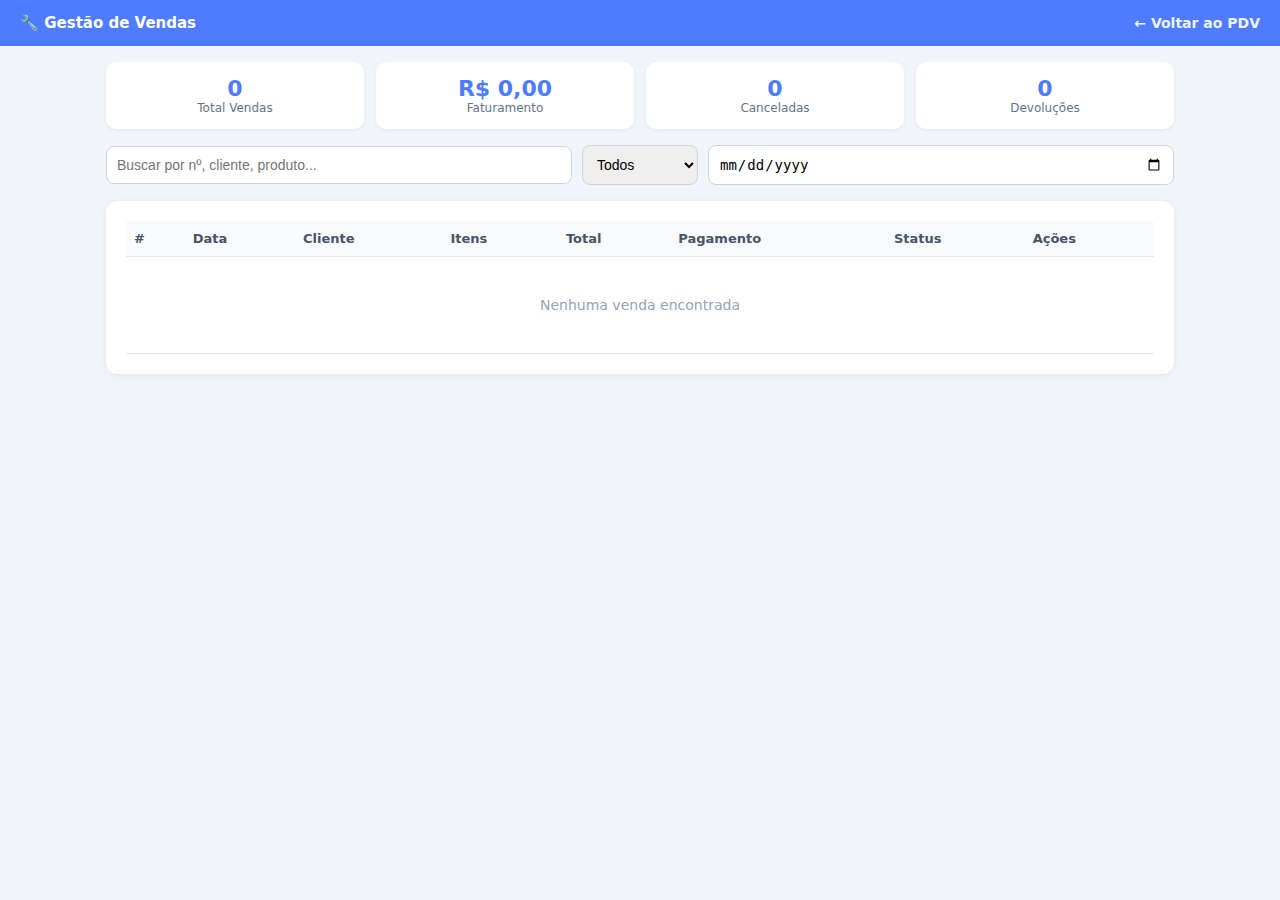
<file: gestao.html>
<!DOCTYPE html>
<html lang="pt-BR">
<head>
<meta charset="utf-8">
<meta name="viewport" content="width=device-width,initial-scale=1">
<title>Gestão de Vendas — Fazzo PDV</title>
<style>
*{box-sizing:border-box;margin:0;padding:0}
body{font-family:'Inter',system-ui,sans-serif;background:#f1f5f9;color:#1e293b;min-height:100vh}
.bar{background:#4f7cff;color:#fff;padding:14px 20px;display:flex;justify-content:space-between;align-items:center;font-weight:bold;font-size:15px;position:sticky;top:0;z-index:100}
.link{color:#fff;text-decoration:none;font-size:14px;opacity:.9}.link:hover{opacity:1}
.container{max-width:1100px;margin:0 auto;padding:16px}
.top{display:flex;gap:10px;margin-bottom:16px;flex-wrap:wrap;align-items:center}
.top input,.top select{padding:10px;border:1px solid #cbd5e1;border-radius:8px;font-size:14px}
.top input{flex:1;min-width:200px}
.top input:focus,.top select:focus{outline:none;border-color:#4f7cff}
.card{background:#fff;border-radius:12px;padding:20px;box-shadow:0 2px 8px rgba(0,0,0,.06);margin-bottom:16px}
table{width:100%;border-collapse:collapse;font-size:14px}
th,td{padding:10px 8px;text-align:left;border-bottom:1px solid #e2e8f0}
th{background:#f8fafc;font-weight:600;color:#475569;font-size:13px}
.badge{display:inline-block;padding:3px 10px;border-radius:12px;font-size:11px;font-weight:700}
.badge.ok{background:#dcfce7;color:#16a34a}.badge.cancel{background:#fee2e2;color:#dc2626}.badge.devol{background:#fef3c7;color:#d97706}
.btn{padding:8px 14px;border:none;border-radius:6px;font-size:12px;font-weight:600;cursor:pointer;transition:all .2s}
.btn-danger{background:#ef4444;color:#fff}.btn-danger:hover{background:#dc2626}
.btn-warning{background:#f59e0b;color:#fff}.btn-warning:hover{background:#d97706}
.btn-ghost{background:#e2e8f0;color:#334155}.btn-ghost:hover{background:#cbd5e1}
.btn-primary{background:#4f7cff;color:#fff}.btn-primary:hover{background:#3b6ce7}
.actions{display:flex;gap:6px;flex-wrap:wrap}
.empty{text-align:center;color:#94a3b8;padding:40px}
.stats{display:flex;gap:12px;margin-bottom:16px;flex-wrap:wrap}
.stat{background:#fff;padding:14px 20px;border-radius:10px;box-shadow:0 1px 4px rgba(0,0,0,.06);text-align:center;flex:1;min-width:120px}
.stat .n{font-size:22px;font-weight:800;color:#4f7cff}.stat .l{font-size:12px;color:#64748b}
/* Detail */
.detail{background:#f8fafc;border:1px solid #e2e8f0;border-radius:10px;padding:16px;margin-top:12px;display:none}
.detail.show{display:block}
.detail h4{margin-bottom:10px;font-size:15px}
.detail-grid{display:grid;grid-template-columns:1fr 1fr;gap:8px;font-size:14px;margin-bottom:12px}
.detail-grid .lbl{color:#64748b}.detail-grid .val{font-weight:600}
.detail table{font-size:13px}
/* Print */
@media print{.bar,.top,.actions,.btn,.stats{display:none!important}.detail{display:block!important;border:none;box-shadow:none}}
</style>
</head>
<body>

<header class="bar">
  <div>🔧 Gestão de Vendas</div>
  <a href="pdv.html" class="link">← Voltar ao PDV</a>
</header>

<div class="container">

  <div class="stats">
    <div class="stat"><div class="n" id="sTotal">0</div><div class="l">Total Vendas</div></div>
    <div class="stat"><div class="n" id="sFat">R$ 0</div><div class="l">Faturamento</div></div>
    <div class="stat"><div class="n" id="sCancel">0</div><div class="l">Canceladas</div></div>
    <div class="stat"><div class="n" id="sDevol">0</div><div class="l">Devoluções</div></div>
  </div>

  <div class="top">
    <input id="busca" placeholder="Buscar por nº, cliente, produto..." autocomplete="off">
    <select id="filtroStatus">
      <option value="">Todos</option>
      <option value="ok">Ativas</option>
      <option value="cancelada">Canceladas</option>
      <option value="devolvida">Devolvidas</option>
    </select>
    <input id="filtroData" type="date">
  </div>

  <div class="card">
    <table>
      <thead>
        <tr><th>#</th><th>Data</th><th>Cliente</th><th>Itens</th><th>Total</th><th>Pagamento</th><th>Status</th><th>Ações</th></tr>
      </thead>
      <tbody id="tBody"></tbody>
    </table>
  </div>

  <div class="detail" id="detalhe">
    <h4 id="detTitulo">Detalhes da Venda</h4>
    <div class="detail-grid" id="detGrid"></div>
    <table>
      <thead><tr><th>Produto</th><th>Qtd</th><th>Unit.</th><th>Subtotal</th></tr></thead>
      <tbody id="detItens"></tbody>
    </table>
  </div>
</div>

<script>
const LS_VENDAS = "vendas", LS_PROD = "produtos";
const fmt = n => "R$ " + (n || 0).toFixed(2).replace(".", ",");

function getVendas() { return JSON.parse(localStorage.getItem(LS_VENDAS) || "[]"); }
function saveVendas(v) { localStorage.setItem(LS_VENDAS, JSON.stringify(v)); }
function getProdutos() { return JSON.parse(localStorage.getItem(LS_PROD) || "[]"); }
function saveProdutos(p) { localStorage.setItem(LS_PROD, JSON.stringify(p)); }

function render() {
  const vendas = getVendas();
  const q = document.getElementById("busca").value.toLowerCase().trim();
  const fs = document.getElementById("filtroStatus").value;
  const fd = document.getElementById("filtroData").value;

  let filtered = vendas;
  if (q) {
    filtered = filtered.filter(v =>
      String(v.numero || "").includes(q) ||
      (v.clienteNome || "").toLowerCase().includes(q) ||
      (v.itens || []).some(i => (i.nome || "").toLowerCase().includes(q))
    );
  }
  if (fs === "ok") filtered = filtered.filter(v => !v.cancelada && !v.devolvida);
  if (fs === "cancelada") filtered = filtered.filter(v => v.cancelada);
  if (fs === "devolvida") filtered = filtered.filter(v => v.devolvida);
  if (fd) filtered = filtered.filter(v => (v.data || "").slice(0, 10) === fd);

  // Stats
  const ativas = vendas.filter(v => !v.cancelada && !v.devolvida);
  document.getElementById("sTotal").textContent = vendas.length;
  document.getElementById("sFat").textContent = fmt(ativas.reduce((s, v) => s + (v.total || 0), 0));
  document.getElementById("sCancel").textContent = vendas.filter(v => v.cancelada).length;
  document.getElementById("sDevol").textContent = vendas.filter(v => v.devolvida).length;

  const tbody = document.getElementById("tBody");
  if (filtered.length === 0) {
    tbody.innerHTML = '<tr><td colspan="8" class="empty">Nenhuma venda encontrada</td></tr>';
    return;
  }

  tbody.innerHTML = filtered.slice().reverse().map((v, ri) => {
    const idx = vendas.indexOf(v);
    let status, badge;
    if (v.cancelada) { status = "cancel"; badge = "CANCELADA"; }
    else if (v.devolvida) { status = "devol"; badge = "DEVOLVIDA"; }
    else { status = "ok"; badge = "ATIVA"; }

    return `<tr>
      <td><b>#${v.numero || idx + 1}</b></td>
      <td>${v.data ? new Date(v.data).toLocaleString("pt-BR") : "—"}</td>
      <td>${v.clienteNome || "Avulso"}</td>
      <td>${(v.itens || []).length}</td>
      <td><b>${fmt(v.total)}</b></td>
      <td>${v.formaPagamento || "—"}</td>
      <td><span class="badge ${status}">${badge}</span></td>
      <td class="actions">
        <button class="btn btn-ghost" onclick="verDetalhe(${idx})">👁️</button>
        <button class="btn btn-primary" onclick="reimprimir(${idx})">🖨️</button>
        ${!v.cancelada && !v.devolvida ? `
          <button class="btn btn-warning" onclick="devolver(${idx})">↩️</button>
          <button class="btn btn-danger" onclick="cancelar(${idx})">✕</button>
        ` : ""}
      </td>
    </tr>`;
  }).join("");
}

// ===== DETALHES =====
window.verDetalhe = (idx) => {
  const v = getVendas()[idx];
  if (!v) return;

  document.getElementById("detTitulo").textContent = `Venda #${v.numero || idx + 1}`;
  document.getElementById("detGrid").innerHTML = `
    <div><span class="lbl">Data:</span> <span class="val">${v.data ? new Date(v.data).toLocaleString("pt-BR") : "—"}</span></div>
    <div><span class="lbl">Operador:</span> <span class="val">${v.usuario || "—"}</span></div>
    <div><span class="lbl">Cliente:</span> <span class="val">${v.clienteNome || "Avulso"}</span></div>
    <div><span class="lbl">Doc:</span> <span class="val">${v.clienteDoc || "—"}</span></div>
    <div><span class="lbl">Subtotal:</span> <span class="val">${fmt(v.totalBruto)}</span></div>
    <div><span class="lbl">Desconto:</span> <span class="val">${fmt(v.desconto)}</span></div>
    <div><span class="lbl">Total:</span> <span class="val">${fmt(v.total)}</span></div>
    <div><span class="lbl">Pago:</span> <span class="val">${fmt(v.pago)}</span></div>
    <div><span class="lbl">Troco:</span> <span class="val">${fmt(v.troco)}</span></div>
    <div><span class="lbl">Forma:</span> <span class="val">${(v.pagamentos || []).map(p => `${p.forma}: ${fmt(p.valor)}`).join(", ") || v.formaPagamento || "—"}</span></div>
  `;

  document.getElementById("detItens").innerHTML = (v.itens || []).map(i =>
    `<tr><td>${i.nome}</td><td>${i.qtd}</td><td>${fmt(i.preco)}</td><td>${fmt(i.subtotal)}</td></tr>`
  ).join("");

  const det = document.getElementById("detalhe");
  det.classList.add("show");
  det.scrollIntoView({ behavior: "smooth" });
};

// ===== CANCELAR =====
window.cancelar = (idx) => {
  const vendas = getVendas();
  const v = vendas[idx];
  if (!v) return;
  const motivo = prompt(`Cancelar Venda #${v.numero}?\nMotivo:`);
  if (motivo === null) return;

  v.cancelada = true;
  v.motivoCancelamento = motivo || "Sem motivo";
  v.dataCancelamento = new Date().toISOString();

  // Devolver estoque
  devolverEstoque(v.itens);

  saveVendas(vendas);
  render();
};

// ===== DEVOLVER =====
window.devolver = (idx) => {
  const vendas = getVendas();
  const v = vendas[idx];
  if (!v) return;
  if (!confirm(`Devolver Venda #${v.numero}?\nTotal: ${fmt(v.total)}`)) return;

  v.devolvida = true;
  v.dataDevolucao = new Date().toISOString();

  devolverEstoque(v.itens);

  saveVendas(vendas);
  render();
};

function devolverEstoque(itens) {
  if (!itens || itens.length === 0) return;
  const prods = getProdutos();
  itens.forEach(it => {
    if (!it.codigoBarras) return;
    const idx = prods.findIndex(p => (p.codigoBarras || "") === it.codigoBarras);
    if (idx > -1) {
      prods[idx].estoque = (+prods[idx].estoque || 0) + (it.qtd || 1);
    }
  });
  saveProdutos(prods);
}

// ===== REIMPRIMIR =====
window.reimprimir = (idx) => {
  verDetalhe(idx);
  setTimeout(() => window.print(), 300);
};

// Listeners
document.getElementById("busca").addEventListener("input", render);
document.getElementById("filtroStatus").addEventListener("change", render);
document.getElementById("filtroData").addEventListener("change", render);

render();
</script>
</body>
</html>
</file>
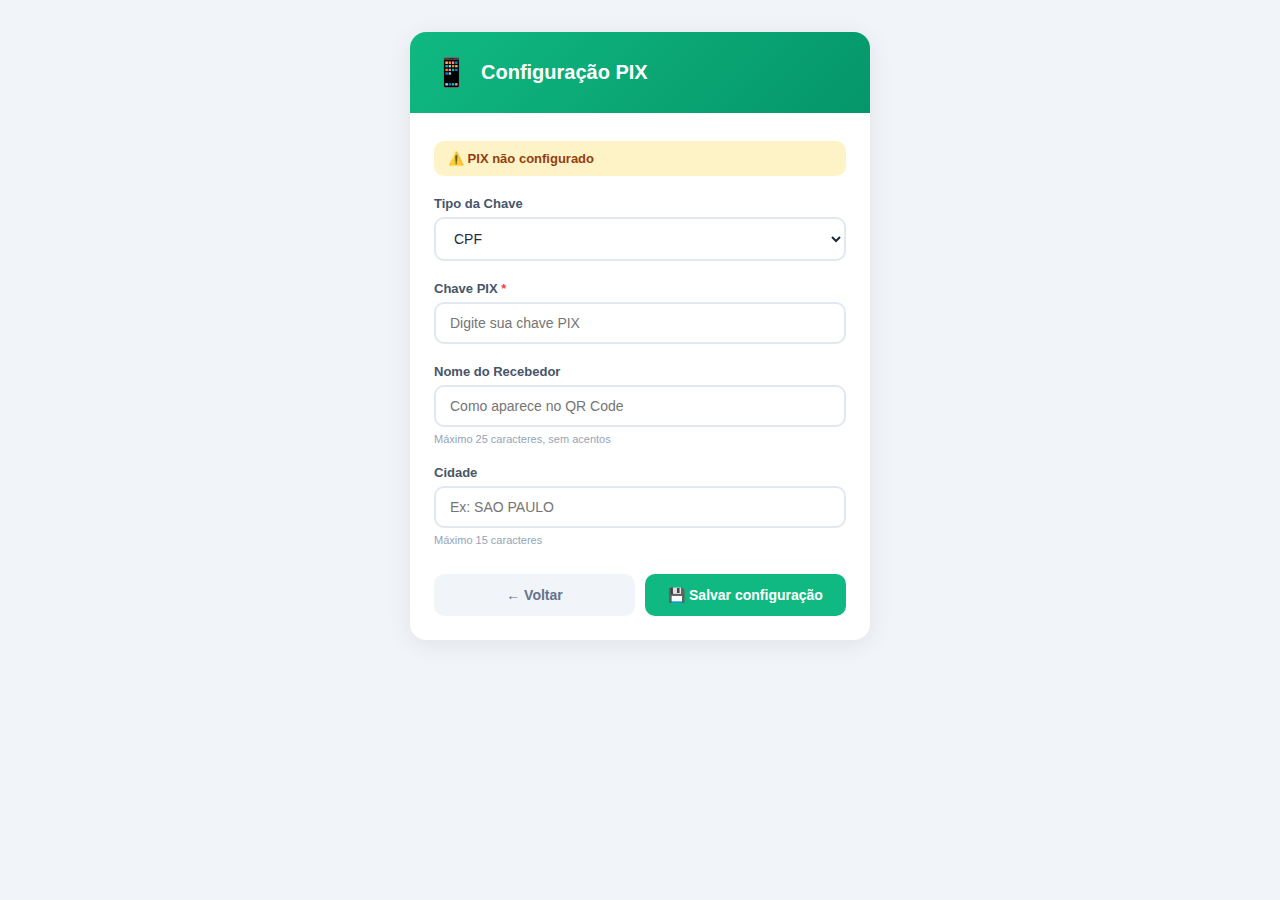
<file: pixconfig.html>
<!DOCTYPE html>
<html lang="pt-BR">
<head>
<meta charset="utf-8">
<meta name="viewport" content="width=device-width,initial-scale=1">
<title>Configuração PIX</title>
<style>
  *, *::before, *::after { box-sizing: border-box; margin: 0; padding: 0; }

  body {
    font-family: -apple-system, BlinkMacSystemFont, "Segoe UI", sans-serif;
    background: #f1f5f9;
    min-height: 100vh;
    display: flex;
    align-items: flex-start;
    justify-content: center;
    padding: 32px 16px;
  }

  .card {
    background: #fff;
    border-radius: 16px;
    box-shadow: 0 4px 24px rgba(0,0,0,.08);
    width: 100%;
    max-width: 460px;
    overflow: hidden;
  }

  .card-header {
    background: linear-gradient(135deg, #10b981, #059669);
    padding: 24px;
    display: flex;
    align-items: center;
    gap: 12px;
  }

  .card-header h1 {
    color: #fff;
    font-size: 20px;
    font-weight: 700;
  }

  .card-header span { font-size: 28px; }

  .card-body { padding: 28px 24px; display: flex; flex-direction: column; gap: 20px; }

  .status-badge {
    display: flex;
    align-items: center;
    gap: 8px;
    padding: 10px 14px;
    border-radius: 10px;
    font-size: 13px;
    font-weight: 600;
  }
  .status-badge.ok { background: #d1fae5; color: #065f46; }
  .status-badge.warn { background: #fef3c7; color: #92400e; }

  .form-group { display: flex; flex-direction: column; gap: 6px; }

  .form-group label {
    font-size: 13px;
    font-weight: 600;
    color: #475569;
  }

  .form-group select,
  .form-group input {
    padding: 11px 14px;
    border: 2px solid #e2e8f0;
    border-radius: 10px;
    font-size: 14px;
    color: #1e293b;
    transition: border-color .2s;
    width: 100%;
    background: #fff;
  }

  .form-group select:focus,
  .form-group input:focus {
    outline: none;
    border-color: #10b981;
  }

  .hint { font-size: 11px; color: #94a3b8; }
  .required { color: #ef4444; }

  .actions {
    display: flex;
    gap: 10px;
    padding: 0 24px 24px;
  }

  .btn {
    flex: 1;
    padding: 13px;
    border: none;
    border-radius: 10px;
    font-size: 14px;
    font-weight: 700;
    cursor: pointer;
    transition: opacity .15s;
  }
  .btn:hover { opacity: .88; }

  .btn-primary { background: #10b981; color: #fff; }
  .btn-ghost { background: #f1f5f9; color: #64748b; }

  .toast {
    position: fixed;
    bottom: 24px;
    left: 50%;
    transform: translateX(-50%) translateY(80px);
    background: #1e293b;
    color: #fff;
    padding: 12px 24px;
    border-radius: 10px;
    font-size: 14px;
    font-weight: 600;
    transition: transform .3s;
    z-index: 999;
    white-space: nowrap;
  }
  .toast.show { transform: translateX(-50%) translateY(0); }
  .toast.green { background: #10b981; }
  .toast.red { background: #ef4444; }
</style>
</head>
<body>

<div class="card">
  <div class="card-header">
    <span>📱</span>
    <h1>Configuração PIX</h1>
  </div>

  <div class="card-body">
    <div id="statusBadge" class="status-badge warn">⚠️ PIX não configurado</div>

    <div class="form-group">
      <label>Tipo da Chave</label>
      <select id="tipoChave">
        <option value="cpf">CPF</option>
        <option value="cnpj">CNPJ</option>
        <option value="email">E-mail</option>
        <option value="telefone">Telefone</option>
        <option value="aleatoria">Chave Aleatória</option>
      </select>
    </div>

    <div class="form-group">
      <label>Chave PIX <span class="required">*</span></label>
      <input type="text" id="chave" placeholder="Digite sua chave PIX">
    </div>

    <div class="form-group">
      <label>Nome do Recebedor</label>
      <input type="text" id="nome" placeholder="Como aparece no QR Code" maxlength="25">
      <span class="hint">Máximo 25 caracteres, sem acentos</span>
    </div>

    <div class="form-group">
      <label>Cidade</label>
      <input type="text" id="cidade" placeholder="Ex: SAO PAULO" maxlength="15">
      <span class="hint">Máximo 15 caracteres</span>
    </div>
  </div>

  <div class="actions">
    <button class="btn btn-ghost" onclick="history.back()">← Voltar</button>
    <button class="btn btn-primary" onclick="salvar()">💾 Salvar configuração</button>
  </div>
</div>

<div class="toast" id="toast"></div>

<script>
  const LS_KEY = "pix_config";

  function getConfig() {
    try { return JSON.parse(localStorage.getItem(LS_KEY)) || {}; } catch { return {}; }
  }

  function toast(msg, tipo = "green") {
    const el = document.getElementById("toast");
    el.textContent = msg;
    el.className = "toast " + tipo;
    el.classList.add("show");
    setTimeout(() => el.classList.remove("show"), 2800);
  }

  function atualizarStatus(cfg) {
    const badge = document.getElementById("statusBadge");
    if (cfg.chave) {
      badge.className = "status-badge ok";
      badge.textContent = `✅ PIX configurado — Chave: ${cfg.chave}`;
    } else {
      badge.className = "status-badge warn";
      badge.textContent = "⚠️ PIX não configurado";
    }
  }

  function carregar() {
    const cfg = getConfig();
    if (cfg.tipoChave) document.getElementById("tipoChave").value = cfg.tipoChave;
    if (cfg.chave)     document.getElementById("chave").value = cfg.chave;
    if (cfg.nome)      document.getElementById("nome").value = cfg.nome;
    if (cfg.cidade)    document.getElementById("cidade").value = cfg.cidade;
    atualizarStatus(cfg);
  }

  function salvar() {
    const chave = document.getElementById("chave").value.trim();
    if (!chave) { toast("Chave PIX é obrigatória!", "red"); return; }

    const cfg = {
      tipoChave: document.getElementById("tipoChave").value,
      chave,
      nome: document.getElementById("nome").value.trim() || "LOJA",
      cidade: document.getElementById("cidade").value.trim() || "SAO PAULO",
      dataAtualizacao: new Date().toISOString()
    };

    localStorage.setItem(LS_KEY, JSON.stringify(cfg));
    atualizarStatus(cfg);
    toast("✅ PIX configurado com sucesso!");
  }

  carregar();
</script>
</body>
</html>
</file>
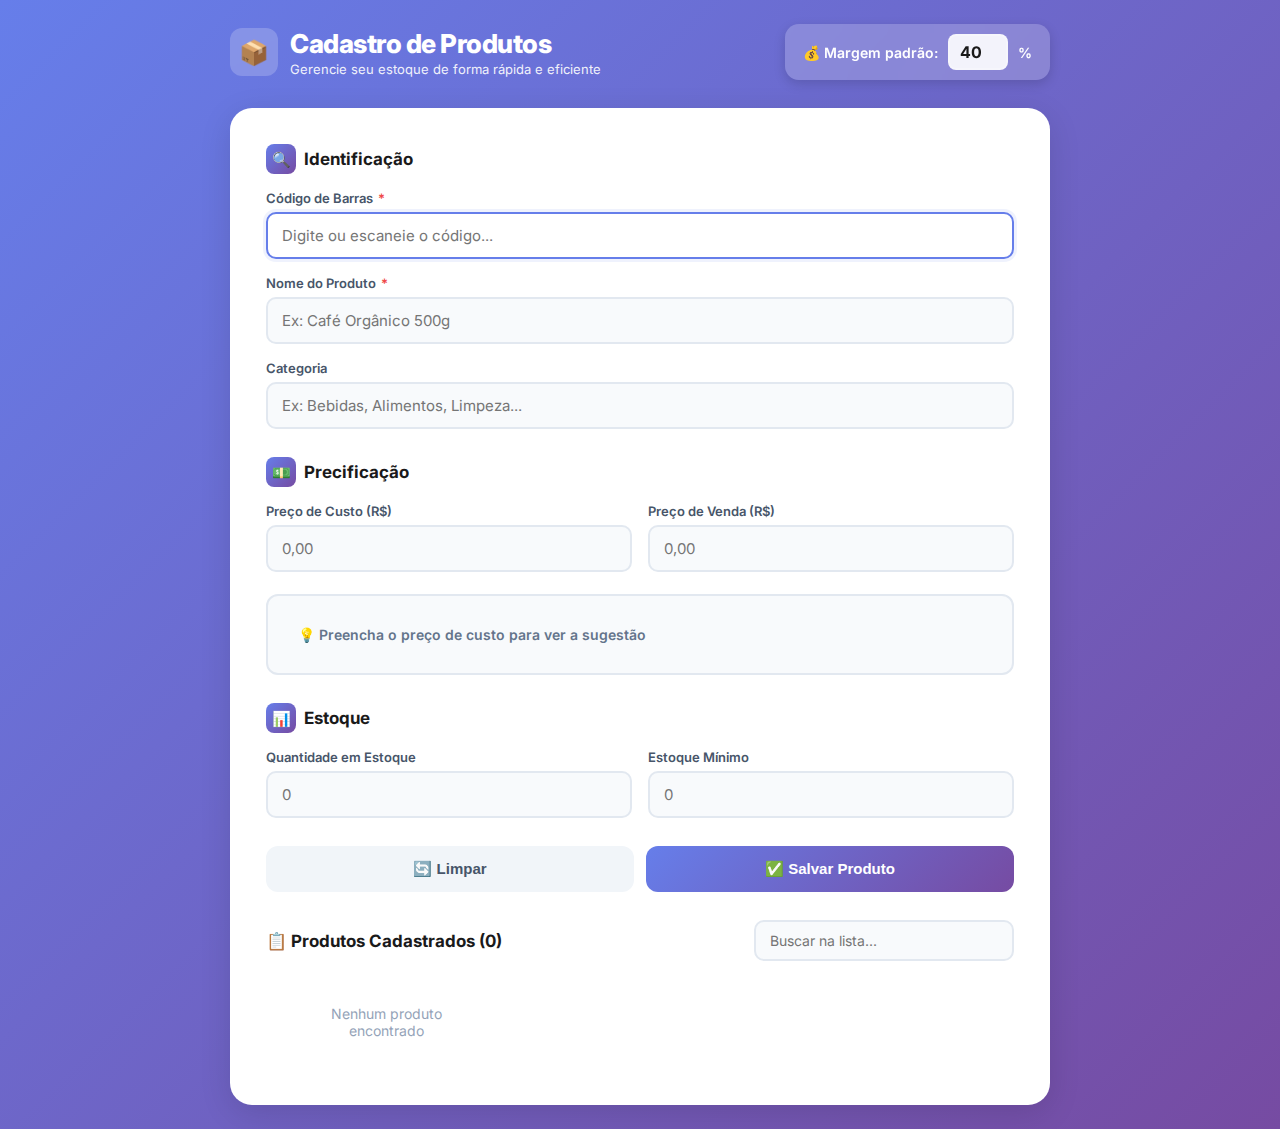
<file: produto/produto.html>
<!DOCTYPE html>
<html lang="pt-BR">
<head>
<meta charset="utf-8">
<meta name="viewport" content="width=device-width,initial-scale=1">
<title>📦 Cadastro de Produtos</title>
<link href="https://fonts.googleapis.com/css2?family=Inter:wght@400;500;600;700;800&display=swap" rel="stylesheet">
<style>
*{box-sizing:border-box;margin:0;padding:0}
body{font-family:'Inter',system-ui,sans-serif;background:linear-gradient(135deg,#667eea 0%,#764ba2 100%);color:#1a1a1a;min-height:100vh;padding:24px}
.header{max-width:820px;margin:0 auto 28px;display:flex;justify-content:space-between;align-items:center;gap:20px;flex-wrap:wrap}
.page-title{display:flex;align-items:center;gap:12px;color:#fff}
.title-icon{width:48px;height:48px;background:rgba(255,255,255,.2);backdrop-filter:blur(10px);border-radius:12px;display:flex;align-items:center;justify-content:center;font-size:24px}
.title-text h1{font-size:26px;font-weight:800;letter-spacing:-.5px}
.title-text p{font-size:13px;opacity:.9;margin-top:2px}
.painel-margem{background:rgba(255,255,255,.2);backdrop-filter:blur(10px);padding:10px 18px;border-radius:14px;display:flex;align-items:center;gap:10px;color:#fff;font-size:14px;font-weight:600;box-shadow:0 4px 12px rgba(0,0,0,.15)}
.painel-margem input{width:60px;padding:6px 10px;border:2px solid rgba(255,255,255,.3);border-radius:8px;text-align:center;font-size:16px;font-weight:700;background:rgba(255,255,255,.9);color:#1a1a1a}
.painel-margem input:focus{outline:none;border-color:#fff;background:#fff}
.container{max-width:820px;margin:0 auto;background:#fff;border-radius:22px;padding:36px;box-shadow:0 8px 32px rgba(0,0,0,.12)}
.produto-status{padding:14px 18px;border-radius:12px;margin-bottom:20px;display:none}
.produto-status.show{display:block}
.produto-status.editing{background:linear-gradient(135deg,#dbeafe,#bfdbfe);border:2px solid #60a5fa}
.produto-status.novo{background:linear-gradient(135deg,#fef3c7,#fde68a);border:2px solid #fbbf24}
.status-label{font-size:12px;font-weight:700;text-transform:uppercase;letter-spacing:.5px;margin-bottom:4px}
.produto-status.editing .status-label{color:#1e40af}
.produto-status.novo .status-label{color:#92400e}
.status-nome{font-size:18px;font-weight:800;color:#1a1a1a}
.form-section{margin-bottom:28px}
.section-title{font-size:17px;font-weight:700;margin-bottom:16px;display:flex;align-items:center;gap:8px}
.section-icon{width:30px;height:30px;background:linear-gradient(135deg,#667eea,#764ba2);border-radius:8px;display:flex;align-items:center;justify-content:center;font-size:15px}
.form-grid{display:grid;gap:16px}
.form-row{display:grid;grid-template-columns:1fr 1fr;gap:16px}
.form-group{display:flex;flex-direction:column;gap:6px}
.form-group.full{grid-column:1/-1}
label{font-weight:600;font-size:13px;color:#475569;display:flex;align-items:center;gap:5px}
label .req{color:#ef4444}
input,select{padding:12px 14px;border:2px solid #e2e8f0;border-radius:10px;font-size:15px;font-family:inherit;transition:all .2s;background:#f8fafc}
input:focus,select:focus{outline:none;border-color:#667eea;background:#fff;box-shadow:0 0 0 3px rgba(102,126,234,.1)}
input.error{border-color:#ef4444;background:#fef2f2}
input.error:focus{box-shadow:0 0 0 3px rgba(239,68,68,.1)}
.field-error{font-size:12px;color:#ef4444;font-weight:600;display:none}
.field-error.show{display:block}
.margem-info{background:linear-gradient(135deg,#f0fdf4,#dcfce7);border:2px solid #86efac;padding:12px 16px;border-radius:12px;font-size:14px;font-weight:600;color:#166534;display:flex;align-items:center;gap:8px;margin-top:6px}
.margem-info.empty{background:#f8fafc;border-color:#e2e8f0;color:#64748b}
.form-actions{display:flex;gap:12px;margin-top:28px}
.btn{flex:1;padding:14px 24px;border:none;border-radius:12px;font-size:15px;font-weight:700;cursor:pointer;transition:all .2s;display:flex;align-items:center;justify-content:center;gap:8px}
.btn:hover{transform:translateY(-2px);box-shadow:0 6px 20px rgba(0,0,0,.15)}
.btn:active{transform:translateY(0)}
.btn-primary{background:linear-gradient(135deg,#667eea,#764ba2);color:#fff}
.btn-secondary{background:#f1f5f9;color:#475569}
.toast{position:fixed;bottom:32px;left:50%;transform:translateX(-50%) translateY(100px);background:linear-gradient(135deg,#10b981,#059669);color:#fff;padding:14px 28px;border-radius:14px;font-weight:700;font-size:14px;box-shadow:0 8px 24px rgba(0,0,0,.2);z-index:1001;opacity:0;transition:all .3s;max-width:90%}
.toast.show{opacity:1;transform:translateX(-50%) translateY(0)}
.toast.error{background:linear-gradient(135deg,#ef4444,#dc2626)}
.list-section{margin-top:28px}
.list-header{display:flex;justify-content:space-between;align-items:center;margin-bottom:14px;flex-wrap:wrap;gap:10px}
.list-header h3{font-size:17px;font-weight:700}
.list-search{padding:10px 14px;border:2px solid #e2e8f0;border-radius:10px;font-size:14px;width:260px;max-width:100%}
.list-search:focus{outline:none;border-color:#667eea}
.prod-grid{display:grid;grid-template-columns:repeat(auto-fill,minmax(240px,1fr));gap:12px;max-height:400px;overflow-y:auto;padding-right:4px}
.prod-card{background:#f8fafc;border:1px solid #e2e8f0;border-radius:10px;padding:14px;transition:all .2s;cursor:pointer}
.prod-card:hover{border-color:#667eea;box-shadow:0 4px 12px rgba(102,126,234,.12);transform:translateY(-1px)}
.prod-card .name{font-weight:700;font-size:15px;margin-bottom:6px;white-space:nowrap;overflow:hidden;text-overflow:ellipsis}
.prod-card .code{font-size:12px;color:#64748b;margin-bottom:8px}
.prod-card .row{display:flex;justify-content:space-between;font-size:13px;margin-bottom:3px}
.prod-card .row .lbl{color:#64748b}
.prod-card .row .val{font-weight:600}
.prod-card .card-actions{display:flex;gap:6px;margin-top:10px}
.prod-card .card-actions button{flex:1;padding:8px;border:none;border-radius:8px;font-size:12px;font-weight:600;cursor:pointer;transition:all .15s}
.btn-edit{background:#eef2ff;color:#4f46e5}.btn-edit:hover{background:#c7d2fe}
.btn-del{background:#fef2f2;color:#ef4444}.btn-del:hover{background:#fecaca}
.badge{display:inline-block;padding:2px 8px;border-radius:10px;font-size:11px;font-weight:700}
.badge.low{background:#fef3c7;color:#d97706}.badge.out{background:#fee2e2;color:#dc2626}
.empty{text-align:center;color:#94a3b8;padding:30px;font-size:14px}
.popup-overlay{position:fixed;inset:0;background:rgba(0,0,0,.6);backdrop-filter:blur(4px);display:none;align-items:center;justify-content:center;z-index:1000}
.popup-overlay.show{display:flex}
.popup-box{background:#fff;padding:28px;border-radius:18px;width:90%;max-width:400px;text-align:center;box-shadow:0 20px 60px rgba(0,0,0,.3)}
.popup-icon{width:56px;height:56px;margin:0 auto 14px;background:linear-gradient(135deg,#fef3c7,#fde68a);border-radius:50%;display:flex;align-items:center;justify-content:center;font-size:28px}
.popup-box h3{font-size:20px;font-weight:800;margin-bottom:10px}
.popup-box p{font-size:14px;color:#64748b;margin-bottom:20px;line-height:1.5}
.popup-actions{display:flex;gap:10px}
.popup-actions button{flex:1;padding:12px;border:none;border-radius:10px;cursor:pointer;font-weight:700;font-size:14px;transition:all .2s}
.popup-actions .pop-yes{background:linear-gradient(135deg,#667eea,#764ba2);color:#fff}
.popup-actions .pop-no{background:#f1f5f9;color:#475569}
.popup-actions button:hover{transform:translateY(-2px);box-shadow:0 4px 12px rgba(0,0,0,.15)}
@media(max-width:768px){
  body{padding:16px}
  .header{flex-direction:column;align-items:flex-start}
  .painel-margem{width:100%;justify-content:space-between}
  .container{padding:22px;border-radius:18px}
  .form-row{grid-template-columns:1fr}
  .form-actions{flex-direction:column}
  .title-text h1{font-size:22px}
  .list-search{width:100%}
}
</style>
</head>
<body>

<div class="header">
  <div class="page-title">
    <div class="title-icon">📦</div>
    <div class="title-text">
      <h1>Cadastro de Produtos</h1>
      <p>Gerencie seu estoque de forma rápida e eficiente</p>
    </div>
  </div>
  <div class="painel-margem">
    <span>💰 Margem padrão:</span>
    <input type="number" id="margemPadrao" value="40" step="1" min="0" max="500">
    <span>%</span>
  </div>
</div>

<div class="container">
  <div id="produtoStatus" class="produto-status">
    <div class="status-label" id="statusLabel">✨ Novo Produto</div>
    <div class="status-nome" id="statusNome">—</div>
  </div>

  <form id="produtoForm" novalidate>
    <div class="form-section">
      <div class="section-title"><span class="section-icon">🔍</span> Identificação</div>
      <div class="form-grid">
        <div class="form-group full">
          <label>Código de Barras <span class="req">*</span></label>
          <input type="text" id="codigoBarras" placeholder="Digite ou escaneie o código..." autocomplete="off" autofocus>
          <div class="field-error" id="errCodigo"></div>
        </div>
        <div class="form-group full">
          <label>Nome do Produto <span class="req">*</span></label>
          <input type="text" id="nome" placeholder="Ex: Café Orgânico 500g" autocomplete="off">
          <div class="field-error" id="errNome"></div>
        </div>
        <div class="form-group full">
          <label>Categoria</label>
          <input type="text" id="categoria" placeholder="Ex: Bebidas, Alimentos, Limpeza...">
        </div>
      </div>
    </div>

    <div class="form-section">
      <div class="section-title"><span class="section-icon">💵</span> Precificação</div>
      <div class="form-grid">
        <div class="form-row">
          <div class="form-group">
            <label>Preço de Custo (R$)</label>
            <input type="number" id="precoCusto" step="0.01" min="0" placeholder="0,00">
          </div>
          <div class="form-group">
            <label>Preço de Venda (R$)</label>
            <input type="number" id="precoVenda" step="0.01" min="0" placeholder="0,00">
          </div>
        </div>
        <div id="margemInfo" class="margem-info empty">💡 Preencha o preço de custo para ver a sugestão</div>
      </div>
    </div>

    <div class="form-section">
      <div class="section-title"><span class="section-icon">📊</span> Estoque</div>
      <div class="form-row">
        <div class="form-group">
          <label>Quantidade em Estoque</label>
          <input type="number" id="estoque" min="0" step="1" placeholder="0">
        </div>
        <div class="form-group">
          <label>Estoque Mínimo</label>
          <input type="number" id="estoqueMin" min="0" step="1" placeholder="0">
        </div>
      </div>
    </div>

    <div class="form-actions">
      <button type="button" class="btn btn-secondary" onclick="limparForm()">🔄 Limpar</button>
      <button type="submit" class="btn btn-primary" id="btnSalvar">✅ Salvar Produto</button>
    </div>
  </form>

  <div class="list-section">
    <div class="list-header">
      <h3>📋 Produtos Cadastrados (<span id="totalProd">0</span>)</h3>
      <input type="text" class="list-search" id="buscaLista" placeholder="Buscar na lista..." autocomplete="off">
    </div>
    <div class="prod-grid" id="prodGrid"></div>
  </div>
</div>

<div class="popup-overlay" id="popup">
  <div class="popup-box">
    <div class="popup-icon" id="popupIcon">🗑️</div>
    <h3 id="popupTitle">Excluir Produto?</h3>
    <p id="popupMsg">Mensagem</p>
    <div class="popup-actions">
      <button class="pop-yes" id="popupYes">Confirmar</button>
      <button class="pop-no" id="popupNo">Cancelar</button>
    </div>
  </div>
</div>

<div id="toast" class="toast"></div>

<script>
const LS = "produtos";
const $ = s => document.querySelector(s);
let produtos = [];
let editingId = null;

const el = {
  form: $("#produtoForm"), codigo: $("#codigoBarras"), nome: $("#nome"),
  categoria: $("#categoria"), custo: $("#precoCusto"), venda: $("#precoVenda"),
  estoque: $("#estoque"), estoqueMin: $("#estoqueMin"), margem: $("#margemPadrao"),
  margemInfo: $("#margemInfo"), status: $("#produtoStatus"),
  statusLabel: $("#statusLabel"), statusNome: $("#statusNome"),
  errCodigo: $("#errCodigo"), errNome: $("#errNome"),
  grid: $("#prodGrid"), totalProd: $("#totalProd"), buscaLista: $("#buscaLista"),
  btnSalvar: $("#btnSalvar"), toast: $("#toast"),
  popup: $("#popup"), popupTitle: $("#popupTitle"), popupMsg: $("#popupMsg"),
  popupYes: $("#popupYes"), popupNo: $("#popupNo")
};

// ===== PERSISTENCE =====
function load() {
  try { produtos = JSON.parse(localStorage.getItem(LS) || "[]"); } catch { produtos = []; }
  let fix = false;
  produtos.forEach(p => { if (!p.id) { p.id = genId(); fix = true; } });
  if (fix) save();
}
function save() { localStorage.setItem(LS, JSON.stringify(produtos)); }
function genId() { return "P-" + Date.now() + "-" + Math.random().toString(36).substr(2, 6); }

// ===== MARGEM =====
el.margem.value = localStorage.getItem("margemPadrao") || 40;
el.margem.addEventListener("input", () => {
  localStorage.setItem("margemPadrao", el.margem.value);
  calcularMargem();
});
el.custo.addEventListener("input", calcularMargem);
el.venda.addEventListener("input", () => { el.venda.dataset.manual = "1"; calcularMargemInversa(); });

function calcularMargem() {
  const custo = parseFloat(el.custo.value) || 0;
  const margem = parseFloat(el.margem.value) || 0;
  if (custo <= 0) {
    el.margemInfo.className = "margem-info empty";
    el.margemInfo.innerHTML = "💡 Preencha o preço de custo para ver a sugestão";
    return;
  }
  const sugerido = +(custo * (1 + margem / 100)).toFixed(2);
  el.margemInfo.className = "margem-info";
  el.margemInfo.innerHTML = `✨ Margem de <b>${margem}%</b> → Preço sugerido: <b>R$ ${sugerido.toFixed(2)}</b>`;
  if (!el.venda.dataset.manual) el.venda.value = sugerido.toFixed(2);
}

function calcularMargemInversa() {
  const custo = parseFloat(el.custo.value) || 0;
  const venda = parseFloat(el.venda.value) || 0;
  if (custo <= 0 || venda <= 0) return;
  const margemReal = (((venda - custo) / custo) * 100).toFixed(1);
  const lucro = (venda - custo).toFixed(2);
  el.margemInfo.className = "margem-info";
  el.margemInfo.innerHTML = `📊 Margem real: <b>${margemReal}%</b> | Lucro: <b>R$ ${lucro}</b> por unidade`;
}

// ===== BARCODE READER =====
(function() {
  let timer = null;
  el.codigo.addEventListener("input", () => {
    clearTimeout(timer);
    clearFieldError("codigo");
    const val = el.codigo.value.trim();
    if (/^\d{3,}$/.test(val)) {
      timer = setTimeout(() => autoFillByCodigo(val), 400);
    } else { resetStatus(); }
  });
  el.codigo.addEventListener("keydown", e => {
    if (e.key === "Enter") {
      e.preventDefault(); clearTimeout(timer);
      const val = el.codigo.value.trim();
      if (val) autoFillByCodigo(val);
    }
  });
})();

function autoFillByCodigo(codigo) {
  const existente = produtos.find(p => p.codigoBarras === codigo);
  if (existente) {
    editingId = existente.id;
    fillForm(existente);
    showStatus("editing", "📝 Editando Produto", existente.nome);
    el.btnSalvar.innerHTML = "💾 Atualizar Produto";
    el.custo.focus();
  } else {
    editingId = null;
    showStatus("novo", "✨ Novo Produto", "Preencha os dados abaixo");
    el.btnSalvar.innerHTML = "✅ Salvar Produto";
  }
}

// ===== VALIDATION =====
function validate() {
  let ok = true;
  const codigo = el.codigo.value.trim();
  const nome = el.nome.value.trim();

  if (!codigo) { showFieldError("codigo", "Código de barras é obrigatório"); ok = false; }
  if (!nome) { showFieldError("nome", "Nome do produto é obrigatório"); ok = false; }

  if (codigo) {
    const dup = produtos.find(p => p.codigoBarras === codigo && p.id !== editingId);
    if (dup) { showFieldError("codigo", `Código já usado por "${dup.nome}"`); ok = false; }
  }
  if (nome) {
    const dup = produtos.find(p => p.nome.toLowerCase() === nome.toLowerCase() && p.id !== editingId);
    if (dup) { showFieldError("nome", `Já existe produto com este nome (cód: ${dup.codigoBarras || "—"})`); ok = false; }
  }
  return ok;
}

function showFieldError(f, msg) {
  const err = f === "codigo" ? el.errCodigo : el.errNome;
  const inp = f === "codigo" ? el.codigo : el.nome;
  err.textContent = msg; err.classList.add("show"); inp.classList.add("error");
}
function clearFieldError(f) {
  const err = f === "codigo" ? el.errCodigo : el.errNome;
  const inp = f === "codigo" ? el.codigo : el.nome;
  err.classList.remove("show"); inp.classList.remove("error");
}
function clearAllErrors() { clearFieldError("codigo"); clearFieldError("nome"); }

// ===== FORM =====
function fillForm(p) {
  el.nome.value = p.nome || "";
  el.categoria.value = p.categoria || "";
  el.custo.value = (+p.precoCusto || 0).toFixed(2);
  el.venda.value = (+p.precoVenda || 0).toFixed(2);
  el.estoque.value = +p.estoque || 0;
  el.estoqueMin.value = +p.min || 0;
  el.venda.dataset.manual = "";
  calcularMargemInversa();
}

window.limparForm = function() {
  el.form.reset(); el.codigo.value = ""; el.venda.dataset.manual = "";
  editingId = null; resetStatus(); clearAllErrors();
  el.btnSalvar.innerHTML = "✅ Salvar Produto";
  el.margemInfo.className = "margem-info empty";
  el.margemInfo.innerHTML = "💡 Preencha o preço de custo para ver a sugestão";
  el.codigo.focus();
};

function showStatus(type, label, nome) {
  el.status.className = `produto-status ${type} show`;
  el.statusLabel.textContent = label; el.statusNome.textContent = nome;
}
function resetStatus() { el.status.className = "produto-status"; }

// ===== SUBMIT =====
el.form.addEventListener("submit", e => {
  e.preventDefault(); clearAllErrors();
  if (!validate()) return;

  const obj = {
    id: editingId || genId(),
    nome: el.nome.value.trim(),
    codigoBarras: el.codigo.value.trim(),
    categoria: el.categoria.value.trim(),
    precoCusto: parseFloat(el.custo.value) || 0,
    precoVenda: parseFloat(el.venda.value) || 0,
    estoque: parseInt(el.estoque.value) || 0,
    min: parseInt(el.estoqueMin.value) || 0,
    ativo: true,
    dataAtualizacao: new Date().toISOString()
  };

  if (editingId) {
    const idx = produtos.findIndex(p => p.id === editingId);
    if (idx > -1) {
      obj.dataCadastro = produtos[idx].dataCadastro || new Date().toISOString();
      produtos[idx] = { ...produtos[idx], ...obj };
    }
    toast("✅ Produto atualizado!");
  } else {
    obj.dataCadastro = new Date().toISOString();
    produtos.push(obj);
    toast("✅ Produto cadastrado!");
  }

  save(); limparForm(); renderLista();

  try { if (window.parent?.syncManager?.pushProdutos) window.parent.syncManager.pushProdutos(); } catch {}
});

// ===== LISTA =====
function renderLista() {
  const q = el.buscaLista.value.toLowerCase().trim();
  const filtered = produtos.filter(p =>
    p.ativo !== false && (
      (p.nome || "").toLowerCase().includes(q) ||
      (p.codigoBarras || "").includes(q) ||
      (p.categoria || "").toLowerCase().includes(q)
    )
  );
  el.totalProd.textContent = produtos.filter(p => p.ativo !== false).length;

  if (filtered.length === 0) { el.grid.innerHTML = '<div class="empty">Nenhum produto encontrado</div>'; return; }

  el.grid.innerHTML = filtered.map(p => {
    const est = +p.estoque || 0, min = +p.min || 0;
    const custo = +p.precoCusto || 0, venda = +p.precoVenda || 0;
    const margem = custo > 0 ? (((venda - custo) / custo) * 100).toFixed(0) : "—";
    const low = min > 0 && est <= min, out = est === 0;
    return `<div class="prod-card" ondblclick="editarProd('${p.id}')">
      <div class="name">${p.nome} ${out ? '<span class="badge out">ZERADO</span>' : low ? '<span class="badge low">BAIXO</span>' : ''}</div>
      <div class="code">${p.codigoBarras || "Sem código"} ${p.categoria ? "• " + p.categoria : ""}</div>
      <div class="row"><span class="lbl">Custo</span><span class="val">R$ ${custo.toFixed(2)}</span></div>
      <div class="row"><span class="lbl">Venda</span><span class="val">R$ ${venda.toFixed(2)}</span></div>
      <div class="row"><span class="lbl">Margem</span><span class="val">${margem}%</span></div>
      <div class="row"><span class="lbl">Estoque</span><span class="val">${est}</span></div>
      <div class="card-actions">
        <button class="btn-edit" onclick="editarProd('${p.id}')">✏️ Editar</button>
        <button class="btn-del" onclick="confirmarExclusao('${p.id}')">🗑️ Excluir</button>
      </div>
    </div>`;
  }).join("");
}

// ===== EDITAR =====
window.editarProd = function(id) {
  const p = produtos.find(x => x.id === id);
  if (!p) return;
  editingId = id;
  el.codigo.value = p.codigoBarras || "";
  fillForm(p);
  showStatus("editing", "📝 Editando Produto", p.nome);
  el.btnSalvar.innerHTML = "💾 Atualizar Produto";
  el.codigo.focus();
  window.scrollTo({ top: 0, behavior: "smooth" });
};

// ===== EXCLUIR =====
let pendingDelete = null;
window.confirmarExclusao = function(id) {
  const p = produtos.find(x => x.id === id);
  if (!p) return;
  pendingDelete = id;
  el.popupTitle.textContent = "Excluir Produto?";
  el.popupMsg.textContent = `"${p.nome}" será removido permanentemente.`;
  el.popup.classList.add("show");
};
el.popupYes.onclick = () => {
  if (pendingDelete) {
    produtos = produtos.filter(p => p.id !== pendingDelete);
    save(); renderLista(); toast("🗑️ Produto excluído");
    if (editingId === pendingDelete) limparForm();
  }
  pendingDelete = null; el.popup.classList.remove("show");
};
el.popupNo.onclick = () => { pendingDelete = null; el.popup.classList.remove("show"); };
el.popup.addEventListener("click", e => { if (e.target === el.popup) el.popupNo.click(); });

// ===== TOAST =====
function toast(msg, type = "success") {
  el.toast.textContent = msg;
  el.toast.className = `toast ${type}`;
  requestAnimationFrame(() => el.toast.classList.add("show"));
  setTimeout(() => el.toast.classList.remove("show"), 3000);
}

// ===== LISTENERS =====
el.buscaLista.addEventListener("input", renderLista);
el.nome.addEventListener("input", () => clearFieldError("nome"));

// ===== INIT =====
load(); renderLista(); calcularMargem(); el.codigo.focus();
</script>
</body>
</html>
</file>
